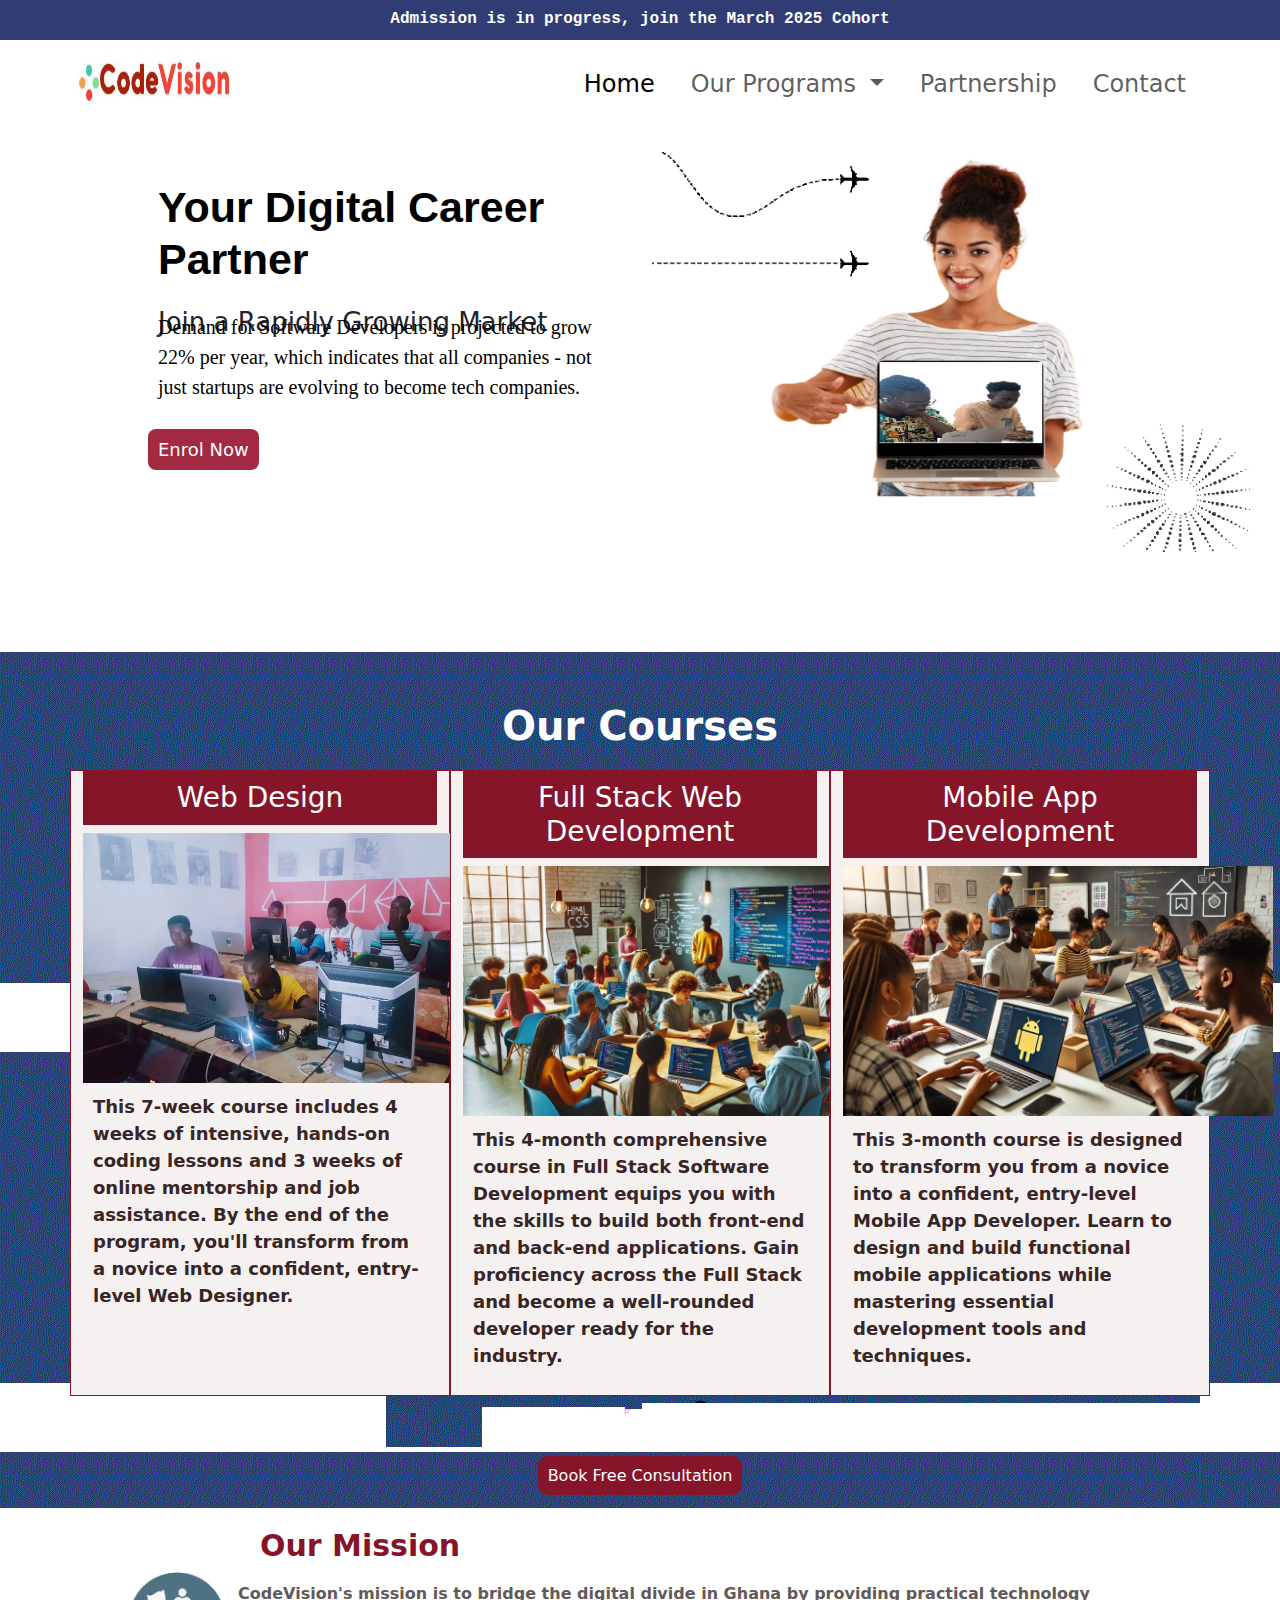
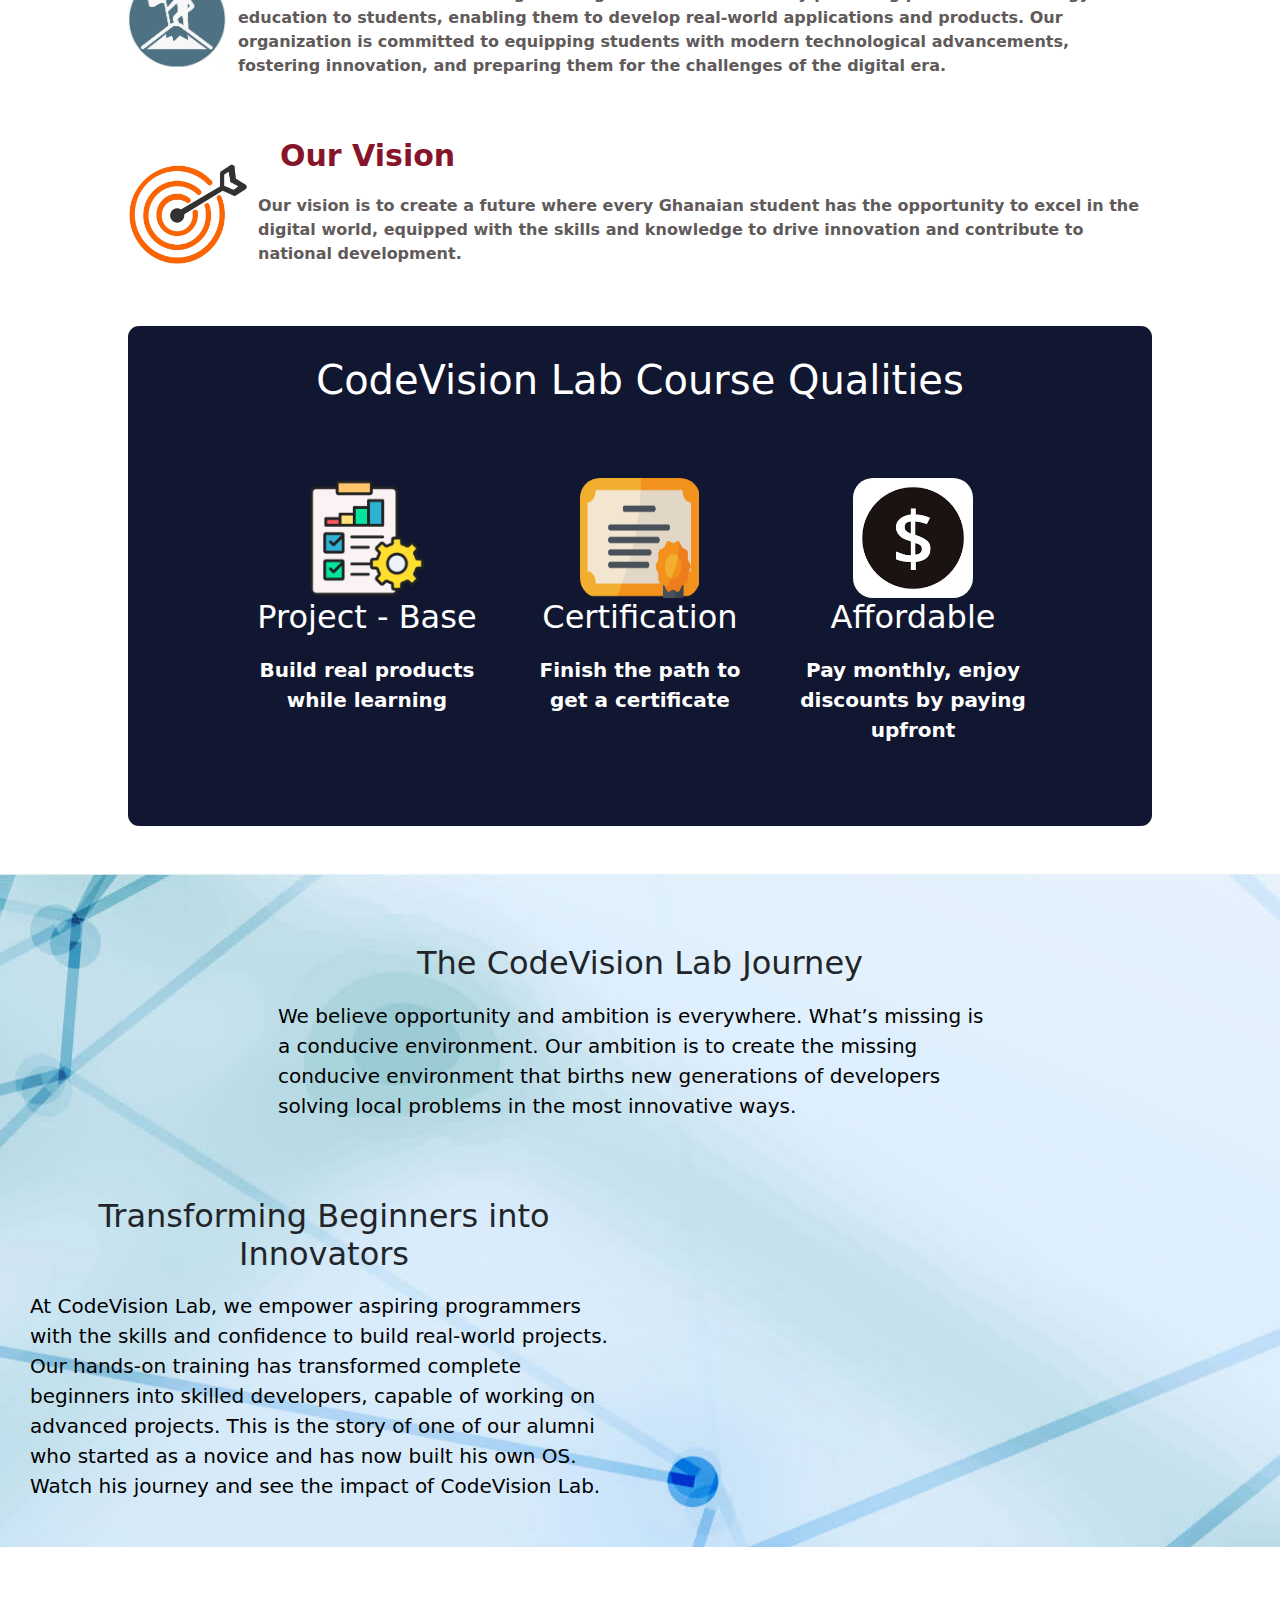
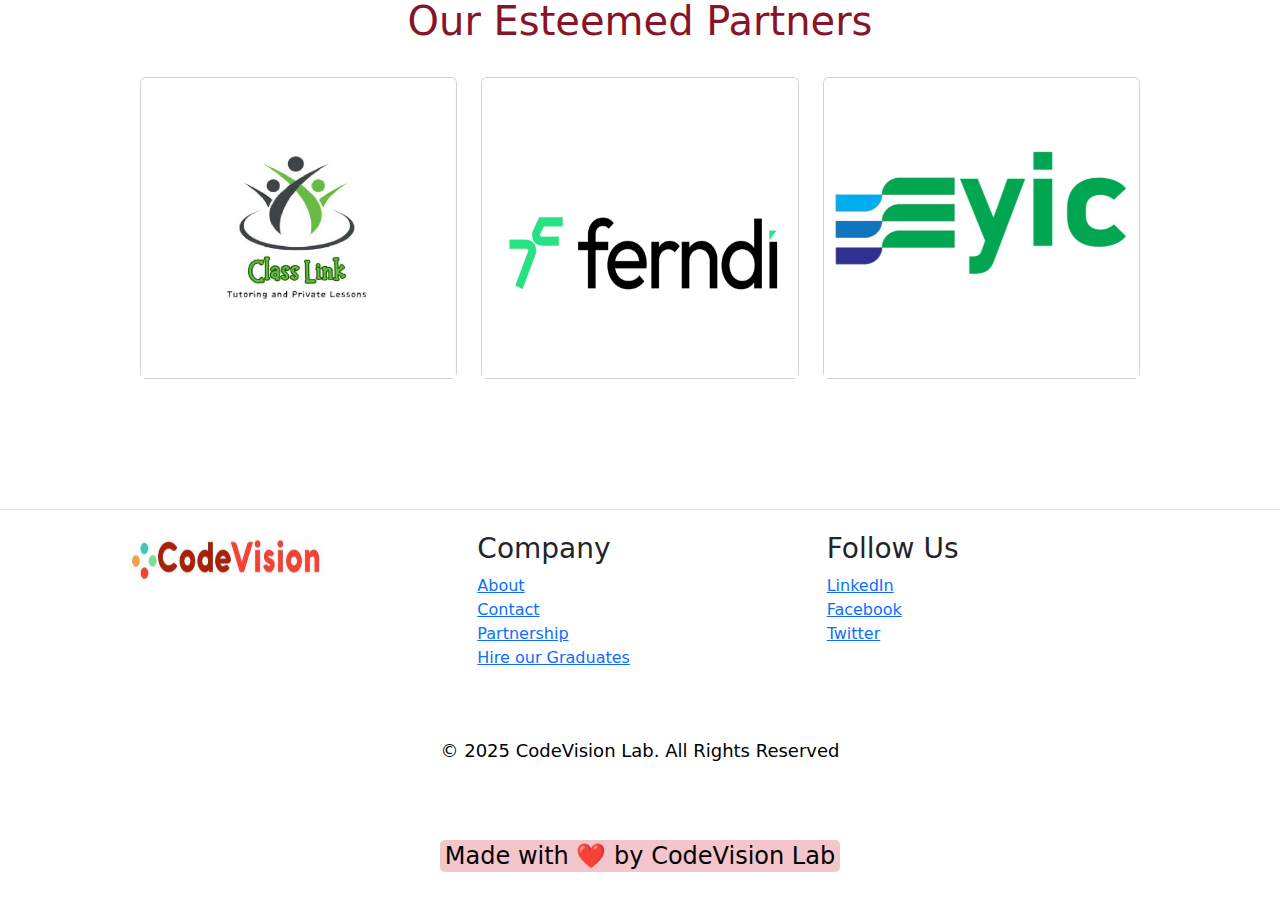
<file: index.html>
<!DOCTYPE html>
<html>
<head>
    <meta charset="utf-8">
    <meta name="viewport" content="width=device-width, initial-scale=1">
    <title>Codevision Lab</title>
    <link href="https://cdn.jsdelivr.net/npm/bootstrap@5.3.3/dist/css/bootstrap.min.css" rel="stylesheet" integrity="sha384-QWTKZyjpPEjISv5WaRU9OFeRpok6YctnYmDr5pNlyT2bRjXh0JMhjY6hW+ALEwIH" crossorigin="anonymous">
    <link rel="stylesheet" type="text/css" href="css/index.css">
</head>
<body>
  <div class="application_status">
    <h2>Admission is in progress, join the March 2025 Cohort </h2>
  </div>
    <!-- Header -->
      <nav class="navbar navbar-expand-lg bg-body-tertiary">
        <div class="container-fluid">
            <a class="navbar-brand" href="index.html">
                <img src="img/logo.jpg">
            </a>
            <button class="navbar-toggler" type="button" data-bs-toggle="collapse" data-bs-target="#navbarSupportedContent" aria-controls="navbarSupportedContent" aria-expanded="false" aria-label="Toggle navigation">
                <span class="navbar-toggler-icon"></span>
            </button>
            <div class="collapse navbar-collapse" id="navbarSupportedContent">
                <ul class="navbar-nav ms-auto mb-2 mb-lg-0">
                    <li class="nav-item">
                        <a class="nav-link active" aria-current="page" href="index.html">Home</a>
                    </li>
                    <!-- <li class="nav-item ">
                      <button class="nav-link" id="pills-our_programs-tab" onclick="scrollToPrograms()" data-bs-toggle="pill" data-bs-target="#pills-our_programs" type="button" role="tab" aria-controls="pills-our_programs" aria-selected="false">Our Programs</button>
                    </li> -->
                    <li class="nav-item dropdown" id="pills-our_programs-tab" type="button" role="tab" aria-controls="pills-our_programs" aria-selected="false" >
                      <a class="nav-link dropdown-toggle" href="#" role="button" data-bs-toggle="dropdown" aria-expanded="false">
                        Our Programs
                      </a>
                      <ul class="dropdown-menu">
                        <li><a class="dropdown-item" href="codingClub.html">Coding Club</a></li>
                        <li><hr class="dropdown-divider"></li>
                        <li><a class="dropdown-item" href="Hire_Graduate.html">Hire our Graduate</a></li>
                      </ul>
                    </li>
            
                    <li class="nav-item">
                        <a class="nav-link" href="partnership.html">Partnership</a>
                    </li>
                    <li class="nav-item">
                        <a class="nav-link" href="contact.html">Contact</a>
                    </li>
                </ul>
            </div>
        </div>
    </nav>
    <!-- End of Header -->

   

    <!-- Banner -->
    <div class="row row-cols-1 row-cols-md-2 g-4 banner">
        <div class="col header">
            <h2>Your Digital Career Partner</h2>
            <span class="banner_intro">Join a Rapidly Growing Market<span> <br>
            <p class="banner_paragraph">
              Demand for Software Developers is projected to grow 22% per year, which indicates that all 
              companies - not just startups are evolving to become tech companies.
            </p>
            <a href="admission.html" class="learners">Enrol Now</a>
            <!-- <button type="button" class="btn btn-primary btn-lg">Learn More</button> -->
        </div>
        <div class="col banner_img">
          <img src="img/banner2.png" />
        </div>
    </div>

  <!-- Our programs Section -->
  <div class="container-fluid our_programs">
    <h1>Our Courses</h1>
    <div class="container courses_wrapper">
      <div class="row g-4">
        <div class="col-4 courses_column">
          <h3>Web Design  </h3>
          <img src="img/IMG_20210727_165912.jpg" >
          <p>
            This 7-week course includes 4 weeks of intensive, hands-on coding lessons and 3 weeks 
            of online mentorship and job assistance. By the end of the program, you'll transform from
             a novice into a confident, entry-level Web Designer.
          </p>
        </div>
        
        <div class="col-4 courses_column">
          <h3>Full Stack Web Development</h3>
          <img src="img/fullstack.webp">
          <p>
            This 4-month comprehensive course in Full Stack Software Development equips you with the skills
             to build both front-end and back-end applications. Gain proficiency across the Full Stack and 
             become a well-rounded developer ready for the industry.
          </p>
        </div>
        <div class="col-4 courses_column">
          <h3>Mobile App Development  </h3>
          <img src="img/mobile_app.webp" class="adjust_image">
          <p>
            This 3-month course is designed to transform you from a novice into a confident, entry-level
             Mobile App Developer. Learn to design and build functional mobile applications while mastering
              essential development tools and techniques.
          </p>
        </div>
        <div class="book_consult">
          <h5>Not sure where to begin?</h5>
          <a href="#">Book Free Consultation</a>
        </div>
        
        
      </div>
    </div>
    </div>
  </div>
    
</div>


<!-- Mission and Vision Section -->
    <h1 class="intro_heading">Our Mission</h1>
    <div class="mission_container">
      <div class="img_icon">
        <img src="img/mission.png" class="card-img-top" alt="icon">
      </div>
      <div class="text_content">
        <p class="card-text">
          CodeVision's mission is to bridge the digital divide in Ghana by providing practical
          technology education to students, enabling them to develop real-world
          applications and products. Our organization is committed to equipping students
          with modern technological advancements, fostering innovation, and preparing
          them for the challenges of the digital era.
        </p>
      </div>
    </div>
<!-- End of mission -->


<!-- Vision Statement Section-->
    <h1 class="goal">Our Vision</h1>
    <div class="vision_container">
      <div class="vision_icon">
        <img src="img/vision.png" />
      </div>
      <div class="text_content">
        <p class="card-text">
          Our vision is to create a future where every Ghanaian student has the opportunity
           to excel in the digital world, equipped with the skills and knowledge to drive
           innovation and contribute to national development. 
        </p> 
      </div>
    </div>

  <!-- End of vision station -->
  
    
  

      <!-- Our Course Qualities -->
      <div class="course_quality">
        <h1>CodeVision Lab Course Qualities</h1>
        <div class="row row row-cols-1 row-cols-md-3 g-4">
          <div class="col">
            <img src="img/project_img.png" alt="Icon of project">
            <h2>Project - Base</h2>
            <p>Build real products while learning</p>
          </div>
          <div class="col">
            <img src="img/certificate_img.png" alt="Icon of certificaate" >
            <h2>Certification</h2>
            <p>Finish the path to get a certificate</p>
            
          </div>
          <div class="col">
            <img src="img/money_img.png">
            <h2>Affordable</h2>
            <p>Pay monthly, enjoy discounts by paying upfront</p>
          </div>
        </div>
      </div>
<!-- 
  Our alumni stories
-->

<div class="container-fluid our_alumni mt-5">
  <h2>The CodeVision Lab Journey</h2>
  <div class="header_discrip">
    <p>
      We believe opportunity and ambition is everywhere. What’s missing is a conducive environment. 
      Our ambition is to create the missing conducive environment that births new generations of developers 
      solving local problems in the most innovative ways.
    </p>
  </div>
  
  <div class="row align-items-center">
      <!-- Left Column: Text -->
      <div class="col-md-6">
          <h2>Transforming Beginners into Innovators</h2>
          <p>
              At CodeVision Lab, we empower aspiring programmers with the skills and confidence to build real-world projects. 
              Our hands-on training has transformed complete beginners into skilled developers, capable of working on advanced 
              projects. This is the story of one of our alumni who started as a novice and has now 
              built his own OS. Watch his journey and see the impact of CodeVision Lab.
          </p>
      </div>
      
      <!-- Right Column: YouTube Video -->
      <div class="col-md-6">
          <div class="ratio ratio-16x9">
              <iframe src="https://www.youtube.com/embed/26qi_9bYAho" title="YouTube video" allowfullscreen></iframe>
          </div>
      </div>
  </div>
</div>

<!-- 
  End of Our alumni stories
-->
    <!-- Our Partners section -->
        <div class="partners_card">
            <h1>Our Esteemed Partners</h1>
        </div>
            <div class="row row-cols-1 row-cols-md-3 g-4">
              <div class="col">
                <div class="card h-100">
                  <img src="img/icon.png" class="card-img-top" alt="digital Garu">
                </div>
              </div>
              <div class="col">
                <div class="card h-100">
                  <img src="img/ferndi.jpg" class="card-img-top" alt="...">
                </div>
              </div>
              <div class="col">
                <div class="card h-100">
                  <img src="img/yic.jpg" class="card-img-top" alt="...">
                </div>
              </div>
            </div>

    <!-- Footer -->
    <div class="footer">
      
      <div class="footer_wrapper">
        <div class="row row-col-1 row-cols-md-3 g-4">
          <div class="col">
            <img src="img/logo.jpg" alt="Logo image" >
          </div>

          <div class="col">
            <h3>Company</h3>
            <a href="index.html">About</a> <br> 
            <a href="contact.html">Contact</a> <br>
            <a href="partnership.html">Partnership</a> <br>
            <a href="Hire_Graduate.html">Hire our Graduates</a> 
          </div>

          <div class="col">
            <h3>Follow Us</h3>
            <div class="links">
              <a href="#">LinkedIn</a><br>
              <a href="#">Facebook</a><br>
              <a href="#">Twitter</a><br>
            </div>

          </div>
        </div>
          <h2>&copy 2025 CodeVision Lab. All Rights Reserved</h2>
          <h4>Made with ❤️ by CodeVision Lab</h4>
      </div>
    </div>

    <!-- Bootstrap Javascript file  -->
    <script src="https://cdn.jsdelivr.net/npm/bootstrap@5.3.3/dist/js/bootstrap.bundle.min.js" integrity="sha384-YvpcrYf0tY3lHB60NNkmXc5s9fDVZLESaAA55NDzOxhy9GkcIdslK1eN7N6jIeHz" crossorigin="anonymous"></script>
    <script>
      function scrollToPrograms() {
          var programsSection = document.getElementById("our_programs");
          programsSection.scrollIntoView({ behavior: 'smooth' });
      }
  </script>
  
</body>
</html>
</file>
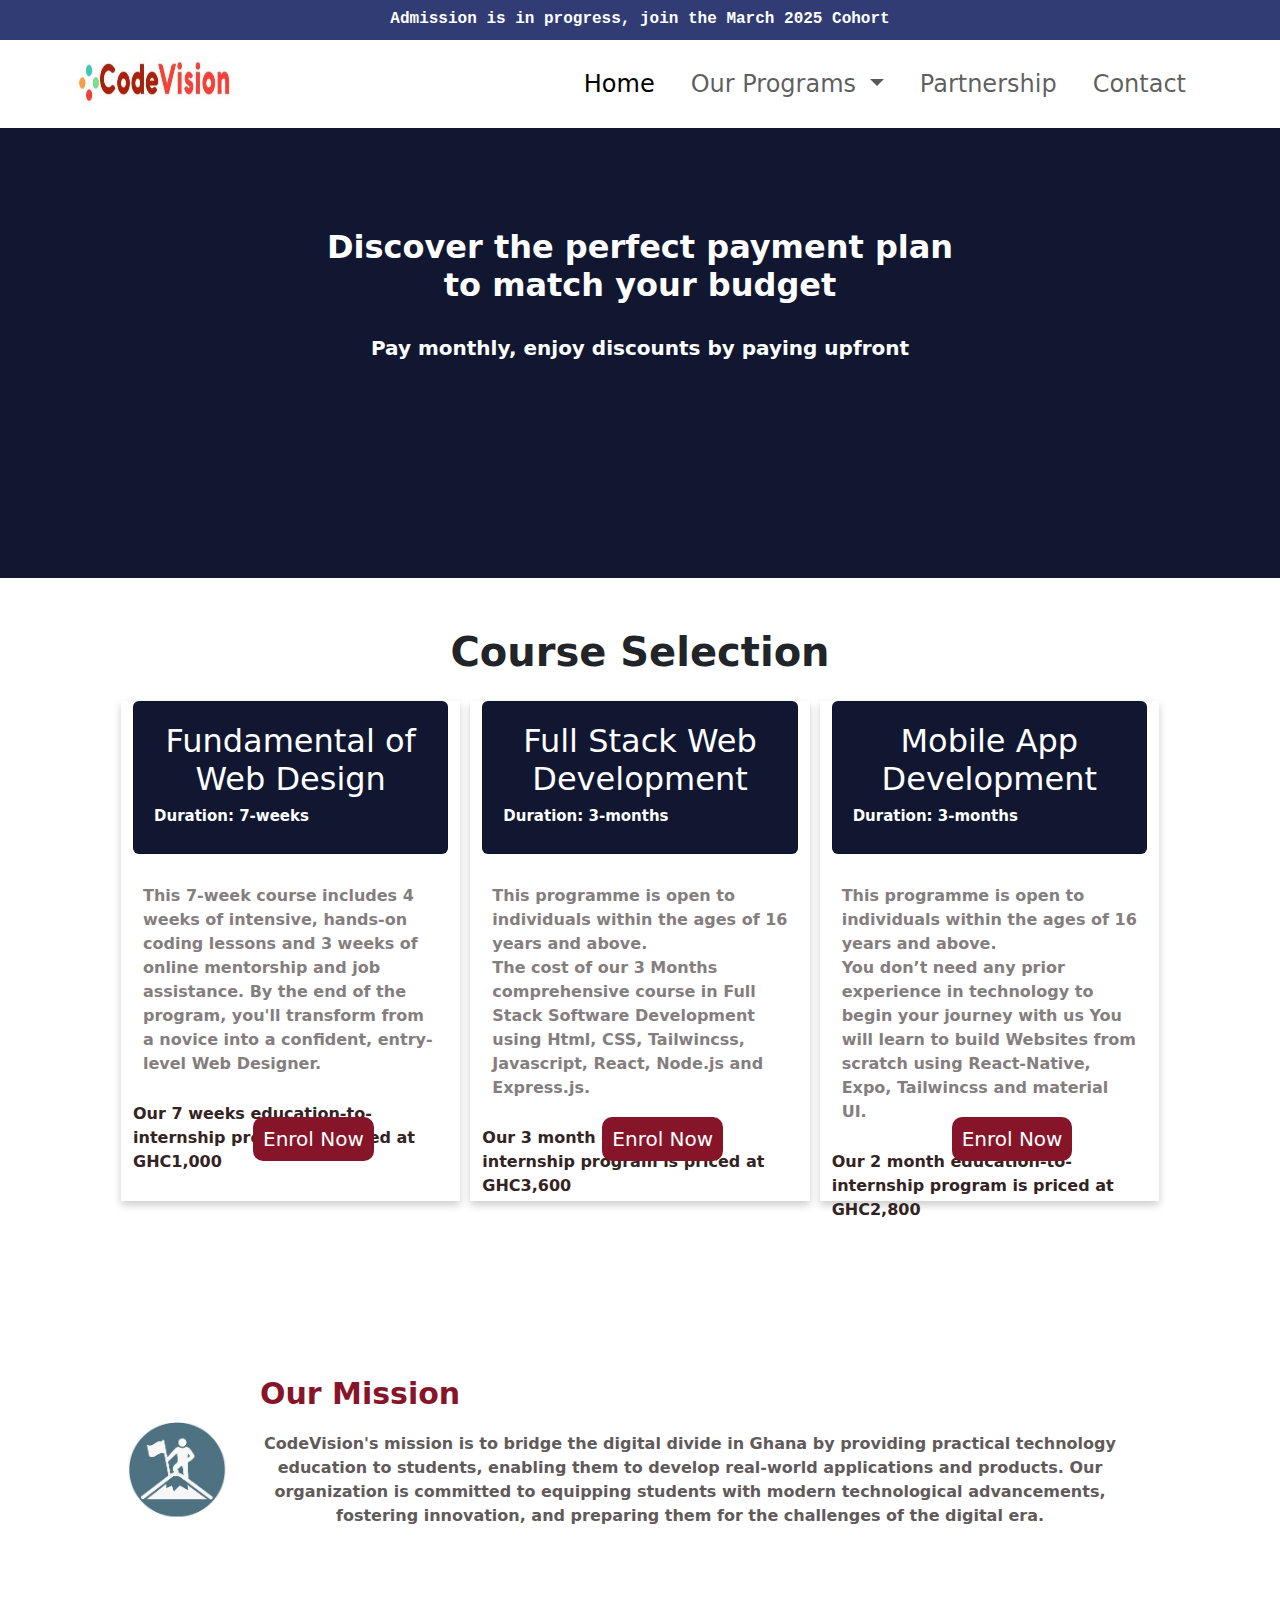
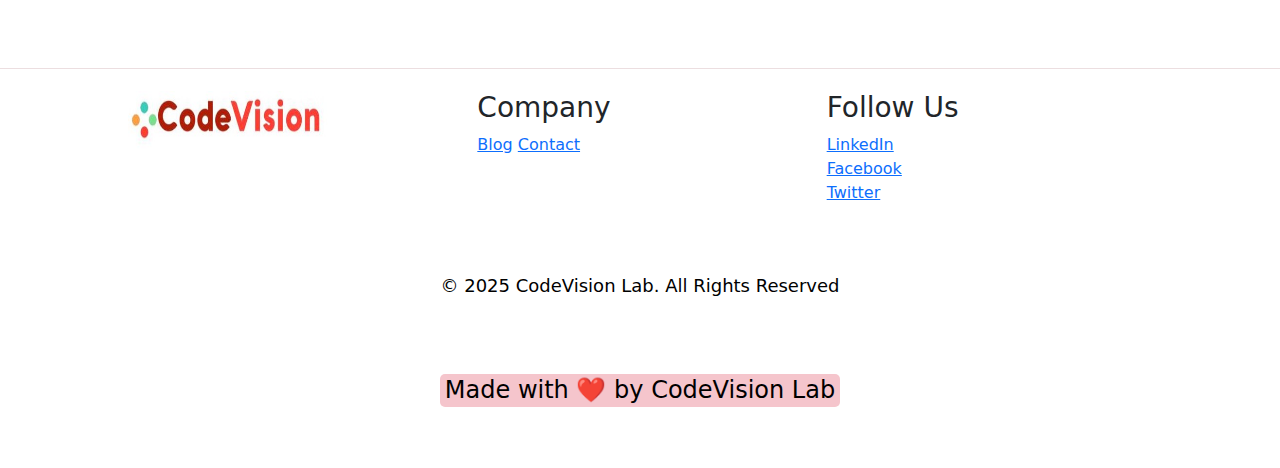
<file: admission.html>
<!DOCTYPE html>
<html>
<head>
    <meta charset="utf-8">
    <meta name="viewport" content="width=device-width, initial-scale=1">
    <title>CodeVision Lab</title>
    <link href="https://cdn.jsdelivr.net/npm/bootstrap@5.3.3/dist/css/bootstrap.min.css" rel="stylesheet" integrity="sha384-QWTKZyjpPEjISv5WaRU9OFeRpok6YctnYmDr5pNlyT2bRjXh0JMhjY6hW+ALEwIH" crossorigin="anonymous">
    <link rel="stylesheet" type="text/css" href="css/index.css">
    <link rel="stylesheet" type="text/css" href="css/admission.css"
</head>
<body>
  <div class="application_status">
    <h2>Admission is in progress, join the March 2025 Cohort </h2>
  </div>
    <!-- Header -->
    <nav class="navbar navbar-expand-lg bg-body-tertiary">
      <div class="container-fluid">
          <a class="navbar-brand" href="index.html">
              <img src="img/logo.jpg">
          </a>
          <button class="navbar-toggler" type="button" data-bs-toggle="collapse" data-bs-target="#navbarSupportedContent" aria-controls="navbarSupportedContent" aria-expanded="false" aria-label="Toggle navigation">
              <span class="navbar-toggler-icon"></span>
          </button>
          <div class="collapse navbar-collapse" id="navbarSupportedContent">
              <ul class="navbar-nav ms-auto mb-2 mb-lg-0">
                  <li class="nav-item">
                      <a class="nav-link active" aria-current="page" href="index.html">Home</a>
                  </li>
                  <!-- <li class="nav-item ">
                    <button class="nav-link" id="pills-our_programs-tab" onclick="scrollToPrograms()" data-bs-toggle="pill" data-bs-target="#pills-our_programs" type="button" role="tab" aria-controls="pills-our_programs" aria-selected="false">Our Programs</button>
                  </li> -->
                  <li class="nav-item dropdown" id="pills-our_programs-tab" type="button" role="tab" aria-controls="pills-our_programs" >
                    <a class="nav-link dropdown-toggle" href="#" role="button" data-bs-toggle="dropdown" aria-expanded="false">
                      Our Programs
                    </a>
                    <ul class="dropdown-menu">
                      <li><a class="dropdown-item" href="codingClub.html">Coding Club</a></li>
                      <li><hr class="dropdown-divider"></li>
                      <li><a class="dropdown-item" href="Hire_Graduate.html">Hire our Graduate</a></li>
                    </ul>
                  </li>
                  <li class="nav-item">
                    <a class="nav-link" href="partnership.html">Partnership</a>
                  </li>
                  <li class="nav-item">
                      <a class="nav-link" href="contact.html">Contact</a>
                  </li>
                 
              </ul>
          </div>
      </div>
  </nav>
    <!-- End of Header -->

<!-- Banner -->
 <div class="banner">
    <h2>Discover the perfect payment plan <br> <span> to match your budget </span> </h2>
    <p>Pay monthly, enjoy discounts by paying upfront</p>
 </div>

 <div class="course_selection">
    <h1>Course Selection</h1>
    <div class="row">
      <div class="col">
        <div class="card">
          <h2>Fundamental of Web Design</h2>
          <h4>Duration: 7-weeks</h4>
        </div>
        <div class="card-body">
          <p>
            This 7-week course includes 4 weeks of intensive, hands-on coding lessons and 3 weeks 
            of online mentorship and job assistance. By the end of the program, you'll transform from
             a novice into a confident, entry-level Web Designer.
          </p>
          <span>Our 7 weeks education-to-internship program is priced at GHC1,000</span>
         
          
        </div>
        <a href="https://tally.so/r/3yo2px">Enrol Now</a>
      </div>

      <div class="col">
        <div class="card">
          <h2>Full Stack Web Development</h2>
          <h4>Duration: 3-months</h4>
        </div>
        <div class="card-body">
          <p>This programme is open to individuals within the ages of 16 years and above. <br>
            The cost of our 3 Months comprehensive course in Full Stack Software Development using
            Html, CSS, Tailwincss, Javascript, React, Node.js and Express.js.  
            <br> 
          </p>
          <span>Our 3 month education-to-internship program is priced at GHC3,600</span>
        </div>
        
        <a href="https://tally.so/r/3yo2px">Enrol Now</a>
      </div>

      <div class="col">
        <div class="card">
          <h2>Mobile App Development</h2>
          <h4>Duration: 3-months</h4>
        </div>
        <div class="card-body">
          <p>This programme is open to individuals within the ages of 16 years and above. <br>
            You don’t need any prior experience in technology to begin your journey with us
            You will learn to build Websites from scratch using React-Native, Expo, Tailwincss and material UI.
          </p>
          <span>Our 2 month education-to-internship program is priced at GHC2,800</span>
        </div>
          <a href="https://tally.so/r/3yo2px">Enrol Now</a>
      </div>
    </div>
 </div>

    

  


<!-- Mission and Vision Section -->
    <h1 class="intro_heading">Our Mission</h1>
    <div class="mission_container">
      <div class="img_icon">
        <img src="img/mission.png" class="card-img-top" alt="icon">
      </div>
      <div class="text_content">
        <p class="card-text">
          CodeVision's mission is to bridge the digital divide in Ghana by providing practical
          technology education to students, enabling them to develop real-world
          applications and products. Our organization is committed to equipping students
          with modern technological advancements, fostering innovation, and preparing
          them for the challenges of the digital era.
        </p>
      </div>
    </div>
<!-- End of mission -->





   <!-- Footer -->
   <div class="footer">
    <div class="footer_wrapper">
      <div class="row row-col-1 row-cols-md-3 g-4">
        <div class="col">
          <img src="img/logo.jpg" alt="Logo image" >
        </div>
        <div class="col">
          <h3>Company</h3>
          <a href="index.html">Blog</a>
          <a href="contact.html">Contact</a>
        </div>
        <div class="col">
          <h3>Follow Us</h3>
          <div class="links">
            <a href="#">LinkedIn</a><br>
            <a href="#">Facebook</a><br>
            <a href="#">Twitter</a><br>
          </div>
        </div>
      </div>
        <h2>&copy 2025 CodeVision Lab. All Rights Reserved</h2>
        <h4>Made with ❤️ by CodeVision Lab</h4>
    </div>
  </div>

    <!-- Bootstrap Javascript file  -->
    <script src="https://cdn.jsdelivr.net/npm/bootstrap@5.3.3/dist/js/bootstrap.bundle.min.js" integrity="sha384-YvpcrYf0tY3lHB60NNkmXc5s9fDVZLESaAA55NDzOxhy9GkcIdslK1eN7N6jIeHz" crossorigin="anonymous"></script>
   
  
</body>
</html>
</file>
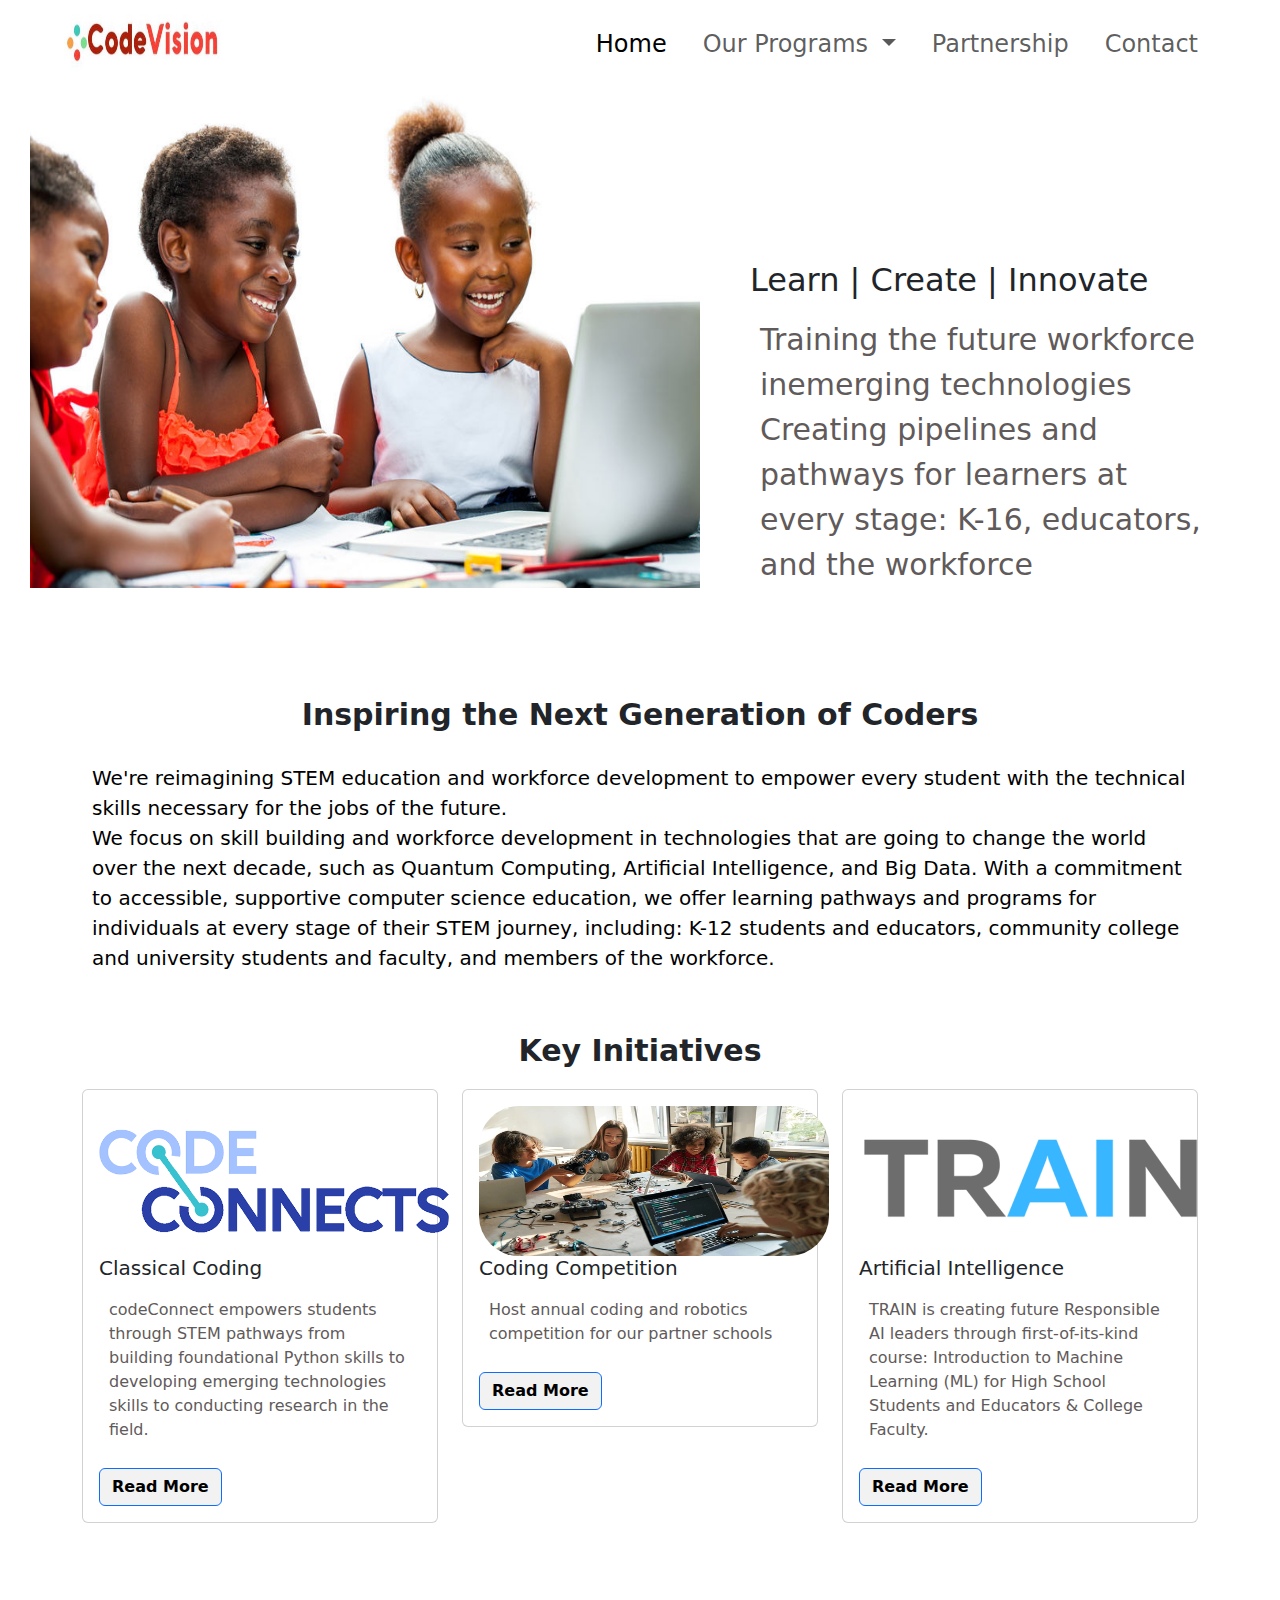
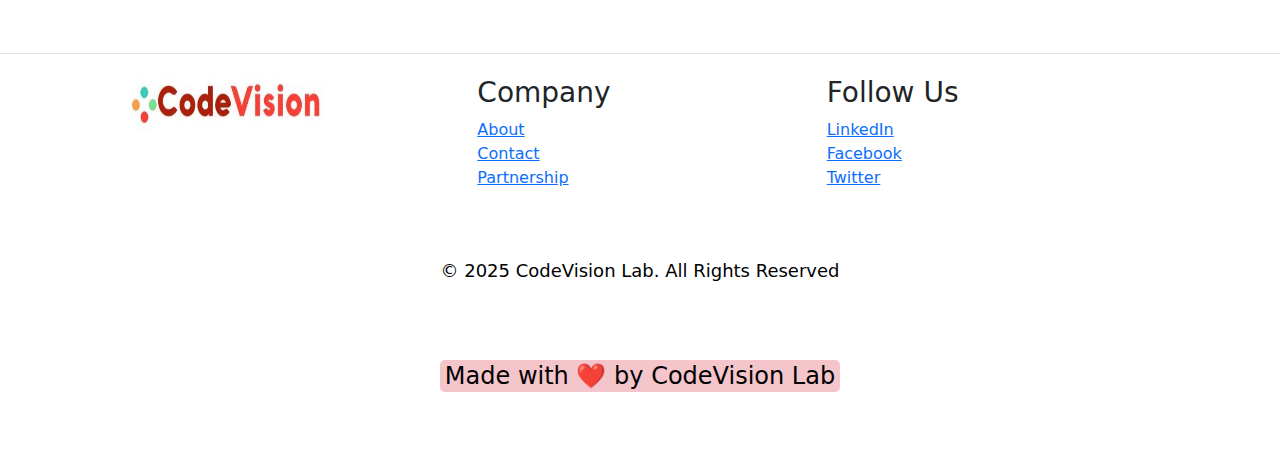
<file: codingClub.html>
<!DOCTYPE html>
<html>
<head>
    <meta charset="utf-8">
    <meta name="viewport" content="width=device-width, initial-scale=1">
    <title>CodeVision Lab</title>
    <link href="https://cdn.jsdelivr.net/npm/bootstrap@5.3.3/dist/css/bootstrap.min.css" rel="stylesheet" integrity="sha384-QWTKZyjpPEjISv5WaRU9OFeRpok6YctnYmDr5pNlyT2bRjXh0JMhjY6hW+ALEwIH" crossorigin="anonymous">
    <link rel="stylesheet" type="text/css" href="css/coding_club.css">
    <link rel="stylesheet" type="text/css" href="css/index.css">
</head>
<body>
    <!-- Header -->
    <nav class="navbar navbar-expand-lg bg-body-tertiary">
      <div class="container-fluid">
          <a class="navbar-brand" href="index.html">
              <img src="img/logo.jpg">
          </a>
          <button class="navbar-toggler" type="button" data-bs-toggle="collapse" data-bs-target="#navbarSupportedContent" aria-controls="navbarSupportedContent" aria-expanded="false" aria-label="Toggle navigation">
              <span class="navbar-toggler-icon"></span>
          </button>
          <div class="collapse navbar-collapse" id="navbarSupportedContent">
              <ul class="navbar-nav ms-auto mb-2 mb-lg-0">
                  <li class="nav-item">
                      <a class="nav-link active" aria-current="page" href="index.html">Home</a>
                  </li>
                  <!-- <li class="nav-item ">
                    <button class="nav-link" id="pills-our_programs-tab" onclick="scrollToPrograms()" data-bs-toggle="pill" data-bs-target="#pills-our_programs" type="button" role="tab" aria-controls="pills-our_programs" aria-selected="false">Our Programs</button>
                  </li> -->
                  <li class="nav-item dropdown" id="pills-our_programs-tab" type="button" role="tab" aria-controls="pills-our_programs" aria-selected="false" >
                    <a class="nav-link dropdown-toggle" href="#" role="button" data-bs-toggle="dropdown" aria-expanded="false">
                      Our Programs
                    </a>
                    <ul class="dropdown-menu">
                      <li><hr class="dropdown-divider"></li>
                      <li><a class="dropdown-item" href="codingClub.html">Coding Club</a></li>
                      <li><hr class="dropdown-divider"></li>
                      <li><a class="dropdown-item" href="Hire_Graduate.html">Hire our Graduate</a></li>
                    </ul>
                  </li>
                  <li class="nav-item">
                    <a class="nav-link" href="partnership.html">Partnership</a>
                </li>
          
                  <li class="nav-item">
                      <a class="nav-link" href="contact.html">Contact</a>
                  </li>
              </ul>
          </div>
      </div>
  </nav>
    <!-- End of Header -->

    <!-- Contect Us -->
    <div class="container-fluid">
       <div class="club_wrapper">
        <div class="img_col">
          <img src="img/Kids-Coding-1.jpg">
        </div>  

        <div class="discript_text">
          <h2>Learn | Create | Innovate</h2>
          <p class="card-text">
            Training the future workforce inemerging technologies
            <br>
            Creating pipelines and pathways for learners at every stage: K-16, educators, and the workforce
          </p>
        </div>
        
      </div>
      <div class="container code_wrapper">
        <h1>Inspiring the Next Generation of Coders </h1>
        <p>
          We're reimagining STEM education and workforce development to empower every student with the technical 
          skills necessary for the jobs of the future.
       <br>
        We focus on skill building and workforce development in technologies that are going to change the world over the 
          next decade, such as Quantum Computing, Artificial Intelligence, and Big Data. With a commitment to accessible,
           supportive computer science education, we offer learning pathways and programs for individuals at every stage 
           of their STEM journey, including: K-12 students and educators, community college and university
            students and faculty, and members of the workforce.</p>
            <h1>Key Initiatives</h1>
        <div class="row">
          <div class="col-sm-4 mb-3 mb-sm-0">
            <div class="card">
              <div class="card-body">
                <img src="img/code_connect.png">
                <h5 class="card-title">Classical Coding</h5>
                <p class="card-text">codeConnect empowers students through STEM pathways from building foundational Python
                   skills to developing emerging technologies skills to conducting research in the field.
                  </p>
                <a href="#" class="btn btn-primary">Read More</a>
              </div>
            </div>
          </div>
          <div class="col-sm-4 mb-3 mb-sm-0">
            <div class="card">
              <div class="card-body">
                <img src="img/coding.webp">
                <h5 class="card-title">Coding Competition</h5>
                <p class="card-text">Host annual coding and robotics competition for our partner schools</p>
                <a href="#" class="btn btn-primary">Read More</a>
              </div>
            </div>
          </div>

          <div class="col-sm-4">
            <div class="card">
              <div class="card-body">
                <img src="img/train.png">
                <h5 class="card-title">Artificial Intelligence</h5>
                <p class="card-text">
                  TRAIN is creating future Responsible AI leaders through first-of-its-kind course: Introduction 
                  to Machine Learning (ML) for High School Students and Educators & College Faculty.
                </p>
                <a href="#" class="btn btn-primary">Read More</a>
              </div>
            </div>
          </div>
        </div>
         
      </div>
      
    </div>
    <!-- End of Contact -->
    






     <!-- Footer -->
   <div class="footer">
    <div class="footer_wrapper">
      <div class="row row-col-1 row-cols-md-3 g-4">
        <div class="col">
          <img src="img/logo.jpg" alt="Logo image" >
        </div>
        <div class="col">
          <h3>Company</h3>
          <a href="index.html">About</a> <br> 
          <a href="contact.html">Contact</a> <br>
          <a href="partnership.html">Partnership</a> <br>
        
        </div>
        <div class="col">
          <h3>Follow Us</h3>
          <div class="links">
            <a href="#">LinkedIn</a><br>
            <a href="#">Facebook</a><br>
            <a href="#">Twitter</a><br>
          </div>
        </div>
      </div>
        <h2>&copy 2025 CodeVision Lab. All Rights Reserved</h2>
        <h4>Made with ❤️ by CodeVision Lab</h4>
    </div>
  </div>




    <!-- Bootstrap Javascript file  -->
    <script src="https://cdn.jsdelivr.net/npm/bootstrap@5.3.3/dist/js/bootstrap.bundle.min.js" integrity="sha384-YvpcrYf0tY3lHB60NNkmXc5s9fDVZLESaAA55NDzOxhy9GkcIdslK1eN7N6jIeHz" crossorigin="anonymous"></script>
    <script>
      function scrollToPrograms() {
          var programsSection = document.getElementById("our_programs");
          programsSection.scrollIntoView({ behavior: 'smooth' });
      }
  </script>
  
</body>
</html>
</file>
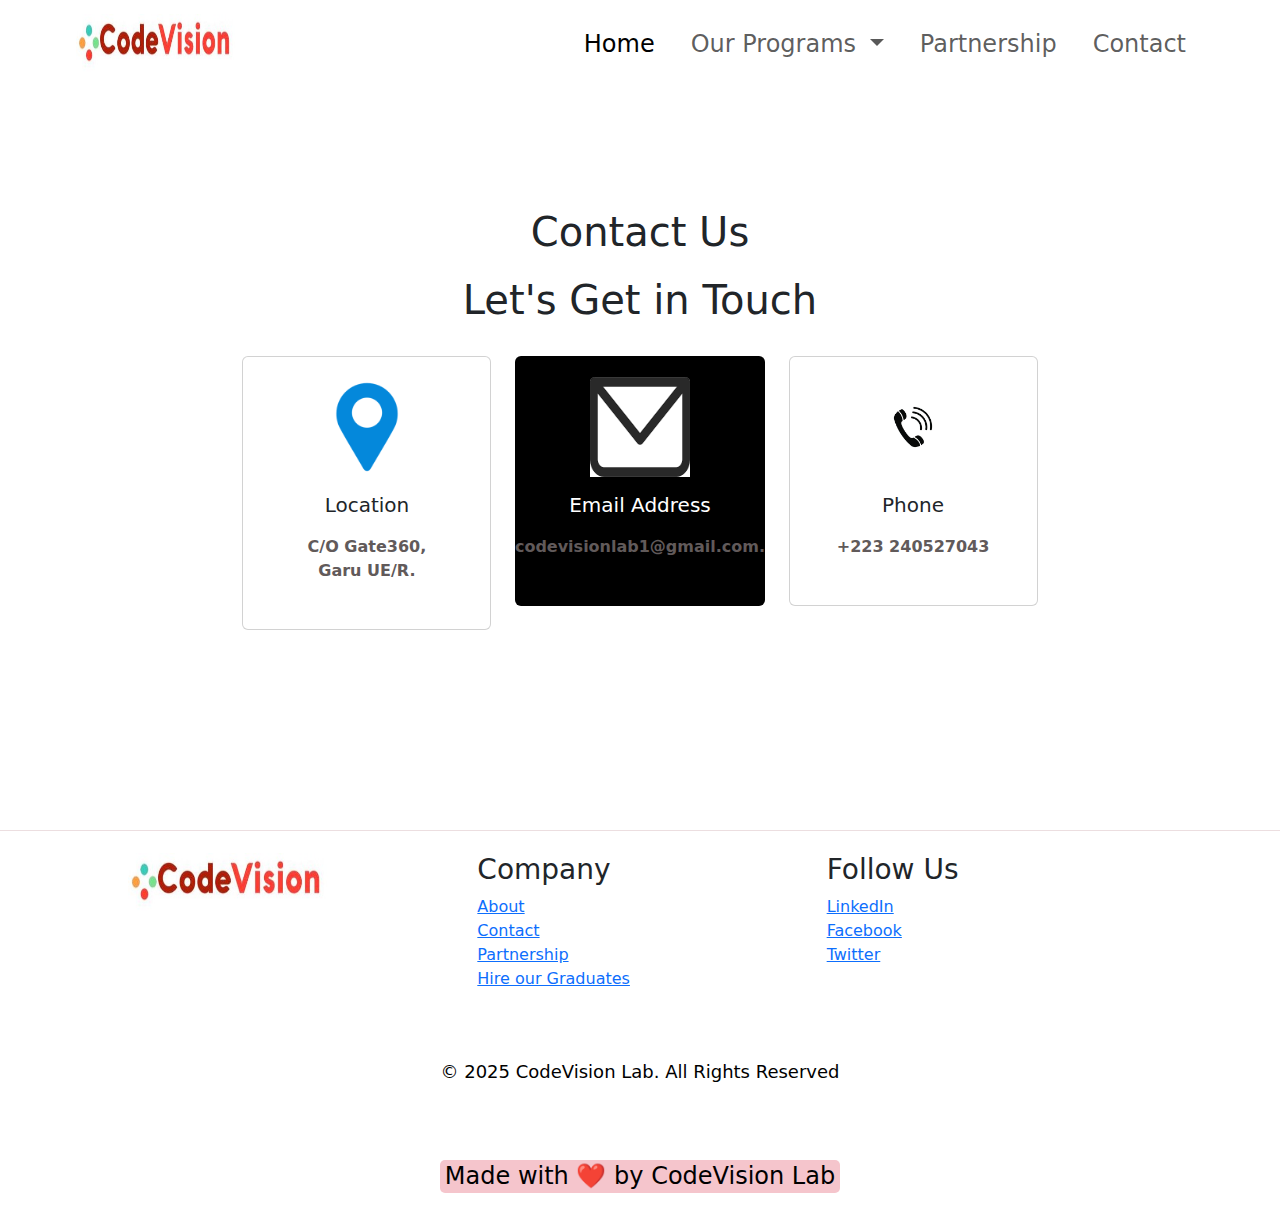
<file: contact.html>
<!DOCTYPE html>
<html>
<head>
    <meta charset="utf-8">
    <meta name="viewport" content="width=device-width, initial-scale=1">
    <title>CodeVision Lab</title>
    <link href="https://cdn.jsdelivr.net/npm/bootstrap@5.3.3/dist/css/bootstrap.min.css" rel="stylesheet" integrity="sha384-QWTKZyjpPEjISv5WaRU9OFeRpok6YctnYmDr5pNlyT2bRjXh0JMhjY6hW+ALEwIH" crossorigin="anonymous">
    <link rel="stylesheet" type="text/css" href="css/contact.css">
    <link rel="stylesheet" type="text/css" href="css/index.css">
</head>

<body>
    <!-- Header -->
    <nav class="navbar navbar-expand-lg bg-body-tertiary">
      <div class="container-fluid">
          <a class="navbar-brand" href="index.html">
              <img src="img/logo.jpg">
          </a>
          <button class="navbar-toggler" type="button" data-bs-toggle="collapse" data-bs-target="#navbarSupportedContent" aria-controls="navbarSupportedContent" aria-expanded="false" aria-label="Toggle navigation">
              <span class="navbar-toggler-icon"></span>
          </button>
          <div class="collapse navbar-collapse" id="navbarSupportedContent">
              <ul class="navbar-nav ms-auto mb-2 mb-lg-0">
                  <li class="nav-item">
                      <a class="nav-link active" aria-current="page" href="index.html">Home</a>
                  </li>
                  <!-- <li class="nav-item ">
                    <button class="nav-link" id="pills-our_programs-tab" onclick="scrollToPrograms()" data-bs-toggle="pill" data-bs-target="#pills-our_programs" type="button" role="tab" aria-controls="pills-our_programs" aria-selected="false">Our Programs</button>
                  </li> -->
                  <li class="nav-item dropdown" id="pills-our_programs-tab" type="button" role="tab" aria-controls="pills-our_programs" aria-selected="false" >
                    <a class="nav-link dropdown-toggle" href="#" role="button" data-bs-toggle="dropdown" aria-expanded="false">
                      Our Programs
                    </a>
                    <ul class="dropdown-menu">
                      <li><hr class="dropdown-divider"></li>
                      <li><a class="dropdown-item" href="codingClub.html">Coding Club</a></li>
                      <li><hr class="dropdown-divider"></li>
                      <li><a class="dropdown-item" href="Hire_Graduate.html">Hire our Graduate</a></li>
                    </ul>
                  </li>
                  <li class="nav-item">
                    <a class="nav-link" href="partnership.html">Partnership</a>
                </li>
          
                  <li class="nav-item">
                      <a class="nav-link" href="contact.html">Contact</a>
                  </li>
              </ul>
          </div>
      </div>
  </nav>
    <!-- End of Header -->

    <!-- Contect Us -->
    <div class="contact_container">
      
        <h3>Contact Us</h3>
        <h1>Let's Get in Touch</h1>
        <div class="row row-cols-1 row-cols-md-3 g-4">
            <div class="col">
              <div class="card">
                <img src="img/location.png" class="card-img-top" alt="Location">
                <div class="card-body">
                  <h5 class="card-title">Location</h5>
                  <p class="card-text">C/O Gate360, Garu UE/R.</p>
                </div>
              </div>
            </div>
            <div class="col">
              <div class="card email_container">
                <img src="img/email.png" class="card-img-top" alt="email address">
                <div class="card-body">
                  <h5 class="card-title">Email Address</h5>
                  <p class="card-text">codevisionlab1@gmail.com.</p>
                </div>
              </div>
            </div>
            <div class="col">
              <div class="card">
                <img src="img/call.jpg" class="card-img-top" alt="call">
                <div class="card-body">
                  <h5 class="card-title">Phone</h5>
                  <p class="card-text">+223 240527043</p>
                </div>
              </div>
            </div>
           
          </div>
    </div>
    <!-- End of Contact -->
    
     <!-- Footer -->
   <div class="footer">
    <div class="footer_wrapper">
      <div class="row row-col-1 row-cols-md-3 g-4">
        <div class="col">
          <img src="img/logo.jpg" alt="Logo image" >
        </div>
        <div class="col">
          <h3>Company</h3>
            <a href="index.html">About</a> <br> 
            <a href="contact.html">Contact</a> <br>
            <a href="partnership.html">Partnership</a> <br>
            <a href="Hire_Graduate.html">Hire our Graduates</a> 
        </div>
        <div class="col">
          <h3>Follow Us</h3>
          <div class="links">
            <a href="#">LinkedIn</a><br>
            <a href="#">Facebook</a><br>
            <a href="#">Twitter</a><br>
          </div>
        </div>
      </div>
        <h2>&copy 2025 CodeVision Lab. All Rights Reserved</h2>
        <h4>Made with ❤️ by CodeVision Lab</h4>
    </div>
  </div>
  
    <!-- Bootstrap Javascript file  -->
    <script src="https://cdn.jsdelivr.net/npm/bootstrap@5.3.3/dist/js/bootstrap.bundle.min.js" integrity="sha384-YvpcrYf0tY3lHB60NNkmXc5s9fDVZLESaAA55NDzOxhy9GkcIdslK1eN7N6jIeHz" crossorigin="anonymous"></script>
    <script>
      function scrollToPrograms() {
          var programsSection = document.getElementById("our_programs");
          programsSection.scrollIntoView({ behavior: 'smooth' });
      }
  </script>
  
</body>
</html>
</file>
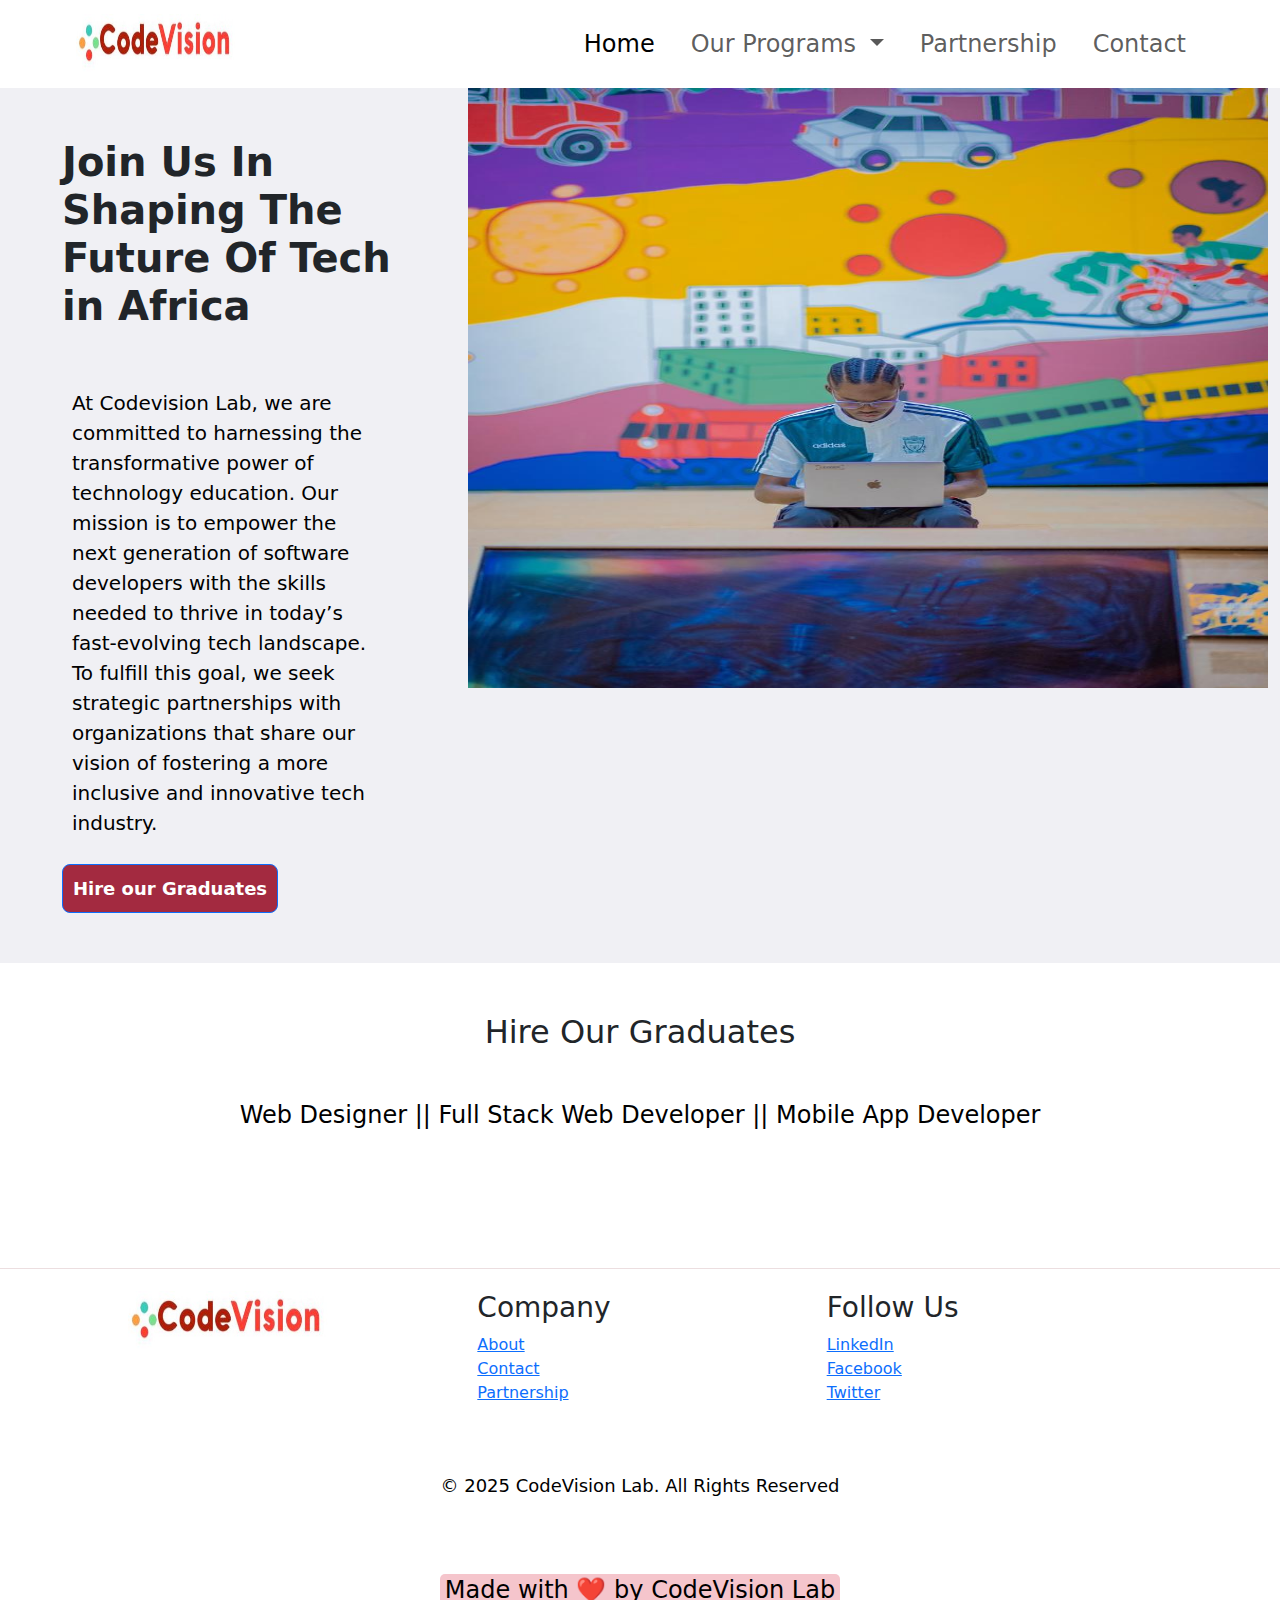
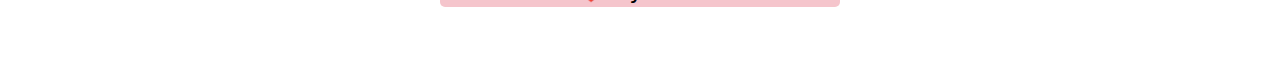
<file: Hire_Graduate.html>
<!DOCTYPE html>
<html>
<head>
    <meta charset="utf-8">
    <meta name="viewport" content="width=device-width, initial-scale=1">
    <title>CodeVision Lab</title>
    <link href="https://cdn.jsdelivr.net/npm/bootstrap@5.3.3/dist/css/bootstrap.min.css" rel="stylesheet" integrity="sha384-QWTKZyjpPEjISv5WaRU9OFeRpok6YctnYmDr5pNlyT2bRjXh0JMhjY6hW+ALEwIH" crossorigin="anonymous">
    <link rel="stylesheet" type="text/css" href="css/hire_gra.css">
    <link rel="stylesheet" type="text/css" href="css/index.css">
</head>
<body>
    <!-- Header -->
    <nav class="navbar navbar-expand-lg bg-body-tertiary">
      <div class="container-fluid">
          <a class="navbar-brand" href="index.html">
              <img src="img/logo.jpg">
          </a>
          <button class="navbar-toggler" type="button" data-bs-toggle="collapse" data-bs-target="#navbarSupportedContent" aria-controls="navbarSupportedContent" aria-expanded="false" aria-label="Toggle navigation">
              <span class="navbar-toggler-icon"></span>
          </button>
          <div class="collapse navbar-collapse" id="navbarSupportedContent">
              <ul class="navbar-nav ms-auto mb-2 mb-lg-0">
                  <li class="nav-item">
                      <a class="nav-link active" aria-current="page" href="index.html">Home</a>
                  </li>
                  <!-- <li class="nav-item ">
                    <button class="nav-link" id="pills-our_programs-tab" onclick="scrollToPrograms()" data-bs-toggle="pill" data-bs-target="#pills-our_programs" type="button" role="tab" aria-controls="pills-our_programs" aria-selected="false">Our Programs</button>
                  </li> -->
                  <li class="nav-item dropdown" id="pills-our_programs-tab" type="button" role="tab" aria-controls="pills-our_programs" aria-selected="false" >
                    <a class="nav-link dropdown-toggle" href="#" role="button" data-bs-toggle="dropdown" aria-expanded="false">
                      Our Programs
                    </a>
                    <ul class="dropdown-menu">
                      <li><hr class="dropdown-divider"></li>
                      <li><a class="dropdown-item" href="codingClub.html">Coding Club</a></li>
                      <li><hr class="dropdown-divider"></li>
                      <li><a class="dropdown-item" href="Hire_Graduate.html">Hire our Graduate</a></li>
                    </ul>
                  </li>
                  <li class="nav-item">
                    <a class="nav-link" href="partnership.html">Partnership</a>
                </li>
          
                  <li class="nav-item">
                      <a class="nav-link" href="contact.html">Contact</a>
                  </li>
              </ul>
          </div>
      </div>
  </nav>
    <!-- End of Header -->

    <!-- Hire our Graduate section -->
    <div class="container-fluid contact_container">
        
      <div class="row">
        <div class="col">
          <div class="text_grid">
            <h2>Join Us In Shaping The Future Of Tech in Africa</h2>
          <p>At Codevision Lab, we are committed to harnessing the transformative power of technology
            education. Our mission is to empower the next generation of software developers with the skills 
            needed to thrive in today’s fast-evolving tech landscape. To fulfill this goal,
             we seek strategic partnerships with organizations that share our vision of 
             fostering a more inclusive and innovative tech industry.
            </p>
            <a href="https://tally.so/r/wgJ2zN" class="btn btn-primary">Hire our Graduates</a>
          </div>
        </div>
        <div class=" col">
          <img src="img/hire_gra.jpg">
        </div>
      
      </div>
    </div>

    <div class="container hire_grad">
        <h2>Hire Our Graduates</h2>
        <h4>Web Designer || Full Stack Web Developer || Mobile App Developer</h4>
        <div class="row">
          <div class="col-sm-6 mb-4 mb-sm-0">
          </div>

          <div class="col-sm-6 mb-4 mb-sm-0">

          </div>

        </div>
    </div>

    
    <!-- End of Contact -->
    

     <!-- Footer -->
   <div class="footer">
    <div class="footer_wrapper">
      <div class="row row-col-1 row-cols-md-3 g-4">
        <div class="col">
          <img src="img/logo.jpg" alt="Logo image" >
        </div>
        <div class="col">
          <h3>Company</h3>
          <a href="index.html">About</a> <br> 
          <a href="contact.html">Contact</a> <br>
          <a href="partnership.html">Partnership</a> <br>
         
        </div>
        <div class="col">
          <h3>Follow Us</h3>
          <div class="links">
            <a href="#">LinkedIn</a><br>
            <a href="#">Facebook</a><br>
            <a href="#">Twitter</a><br>
          </div>
        </div>
      </div>
        <h2>&copy 2025 CodeVision Lab. All Rights Reserved</h2>
        <h4>Made with ❤️ by CodeVision Lab</h4>
    </div>
  </div>




    <!-- Bootstrap Javascript file  -->
    <script src="https://cdn.jsdelivr.net/npm/bootstrap@5.3.3/dist/js/bootstrap.bundle.min.js" integrity="sha384-YvpcrYf0tY3lHB60NNkmXc5s9fDVZLESaAA55NDzOxhy9GkcIdslK1eN7N6jIeHz" crossorigin="anonymous"></script>
    <script>
      function scrollToPrograms() {
          var programsSection = document.getElementById("our_programs");
          programsSection.scrollIntoView({ behavior: 'smooth' });
      }
  </script>
  
</body>
</html>
</file>
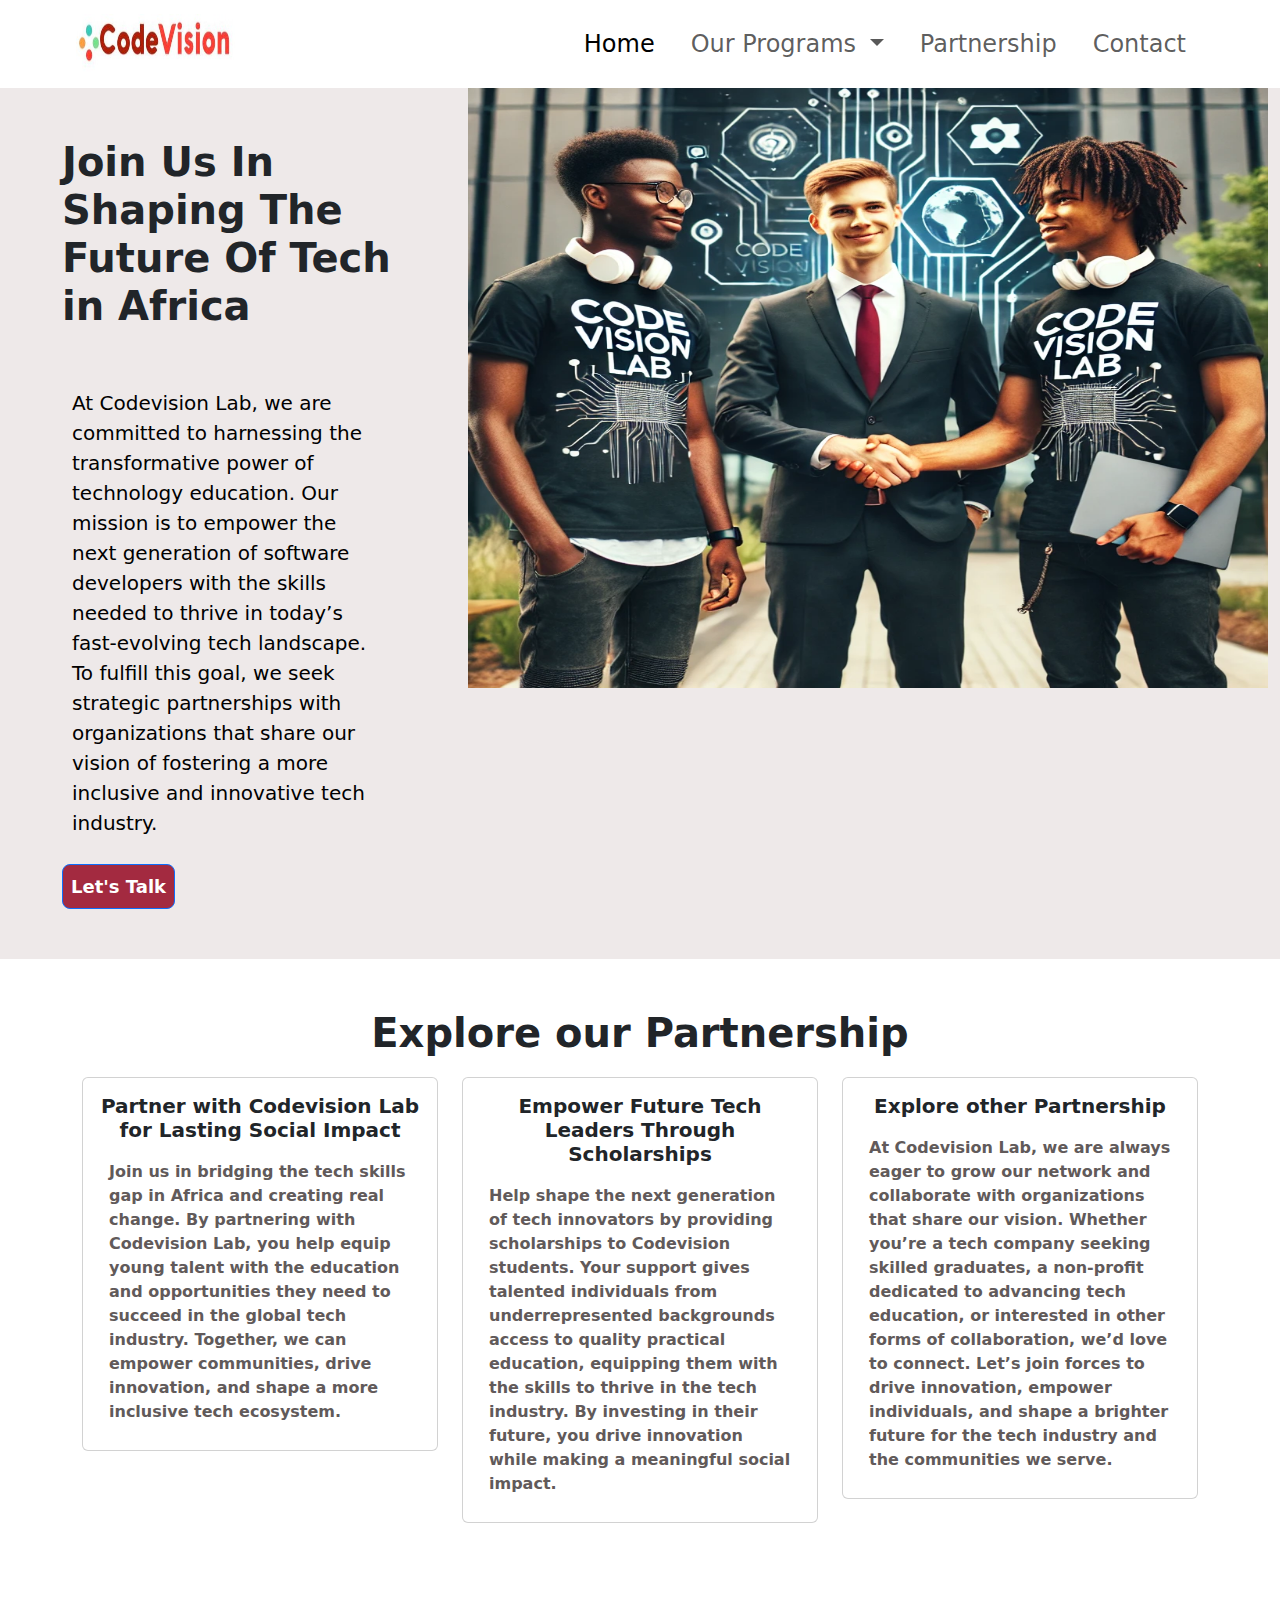
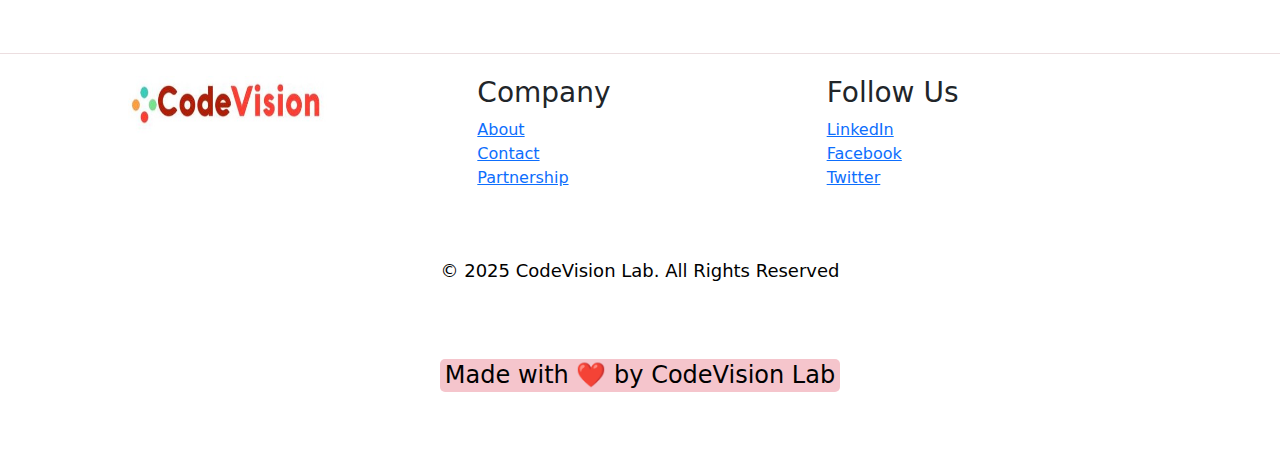
<file: partnership.html>
<!DOCTYPE html>
<html>
<head>
    <meta charset="utf-8">
    <meta name="viewport" content="width=device-width, initial-scale=1">
    <title>CodeVision Lab</title>
    <link href="https://cdn.jsdelivr.net/npm/bootstrap@5.3.3/dist/css/bootstrap.min.css" rel="stylesheet" integrity="sha384-QWTKZyjpPEjISv5WaRU9OFeRpok6YctnYmDr5pNlyT2bRjXh0JMhjY6hW+ALEwIH" crossorigin="anonymous">
    <link rel="stylesheet" type="text/css" href="css/index.css">
    <link rel="stylesheet" type="text/css" href="css/partnership.css">
</head>
<body>
    <!-- Header -->
    <nav class="navbar navbar-expand-lg bg-body-tertiary">
      <div class="container-fluid">
          <a class="navbar-brand" href="index.html">
              <img src="img/logo.jpg">
          </a>
          <button class="navbar-toggler" type="button" data-bs-toggle="collapse" data-bs-target="#navbarSupportedContent" aria-controls="navbarSupportedContent" aria-expanded="false" aria-label="Toggle navigation">
              <span class="navbar-toggler-icon"></span>
          </button>
          <div class="collapse navbar-collapse" id="navbarSupportedContent">
              <ul class="navbar-nav ms-auto mb-2 mb-lg-0">
                  <li class="nav-item">
                      <a class="nav-link active" aria-current="page" href="index.html">Home</a>
                  </li>
                  <!-- <li class="nav-item ">
                    <button class="nav-link" id="pills-our_programs-tab" onclick="scrollToPrograms()" data-bs-toggle="pill" data-bs-target="#pills-our_programs" type="button" role="tab" aria-controls="pills-our_programs" aria-selected="false">Our Programs</button>
                  </li> -->
                  <li class="nav-item dropdown" id="pills-our_programs-tab" type="button" role="tab" aria-controls="pills-our_programs" aria-selected="false" >
                    <a class="nav-link dropdown-toggle" href="#" role="button" data-bs-toggle="dropdown" aria-expanded="false">
                      Our Programs
                    </a>
                    <ul class="dropdown-menu">
                      <li><hr class="dropdown-divider"></li>
                      <li><a class="dropdown-item" href="codingClub.html">Coding Club</a></li>
                      <li><hr class="dropdown-divider"></li>
                      <li><a class="dropdown-item" href="Hire_Graduate.html">Hire our Graduate</a></li>
                    </ul>
                  </li>
                  <li class="nav-item">
                    <a class="nav-link" href="partnership.html">Partnership</a>
                </li>
          
                  <li class="nav-item">
                      <a class="nav-link" href="contact.html">Contact</a>
                  </li>
              </ul>
          </div>
      </div>
  </nav>
    <!-- End of Header -->

    <!-- Contect Us -->
    <div class="container-fluid contact_container">
        
          <div class="row">
            <div class="col">
              <div class="text_grid">
                <h2>Join Us In Shaping The Future Of Tech in Africa</h2>
              <p>At Codevision Lab, we are committed to harnessing the transformative power of technology
                education. Our mission is to empower the next generation of software developers with the skills 
                needed to thrive in today’s fast-evolving tech landscape. To fulfill this goal,
                 we seek strategic partnerships with organizations that share our vision of 
                 fostering a more inclusive and innovative tech industry.
                </p>
                <a href="https://tally.so/r/wgJ2zN" class="btn btn-primary">Let's Talk</a>
              </div>
            </div>
            <div class=" col">
              <img src="img/partnership.webp">
            </div>
          
          </div>
      
        
       
    </div>
    <!-- End of Contact -->
    
<!-- 
  Partnership option section
-->
    <div class="container partner_option">
      <h1>Explore our Partnership</h1>
      <div class="row">
        <div class="col-sm-4 mb-4 mb-sm-0">
          <div class="card">
            <div class="card-body">
              <h5 class="card-title">Partner with Codevision Lab for Lasting Social Impact</h5>
              <p class="card-text">  
                Join us in bridging the tech skills gap in Africa and creating real change. By partnering with 
                Codevision Lab, you help equip young talent with the education and opportunities they need to 
                succeed in the global tech industry. Together, we can empower communities, drive innovation, 
                and shape a more inclusive tech ecosystem.
              </p>
            </div>
          </div>
        </div>

        <div class="col-sm-4">
          <div class="card">
            <div class="card-body">
              <h5 class="card-title">Empower Future Tech Leaders Through Scholarships</h5>
              <p class="card-text">
                Help shape the next generation of tech innovators by providing scholarships to Codevision students. 
                Your support gives talented individuals from underrepresented backgrounds access to quality practical education, 
                equipping them with the skills to thrive in the tech industry. By investing in their future, you drive
                 innovation while making a meaningful social impact.
              </p>
            </div>
          </div>
        </div>

        <div class="col-sm-4 mb-4 mb-sm-0">
          <div class="card">
            <div class="card-body">
              <h5 class="card-title">Explore other Partnership</h5>
              <p class="card-text">  
                At Codevision Lab, we are always eager to grow our network and collaborate with organizations that 
                share our vision. Whether you’re a tech company seeking skilled graduates, a non-profit dedicated 
                to advancing tech education, or interested in other forms of collaboration, we’d love to connect. 
                Let’s join forces to drive innovation, empower individuals, and shape a brighter future for the tech
                 industry and the communities we serve.
              </p>
             
            </div>
          </div>
        </div>

      </div>
      
    </div>










     <!-- Footer -->
   <div class="footer">
    <div class="footer_wrapper">
      <div class="row row-col-1 row-cols-md-3 g-4">
        <div class="col">
          <img src="img/logo.jpg" alt="Logo image" >
        </div>
        <div class="col">
          <h3>Company</h3>
          <a href="index.html">About</a> <br> 
          <a href="contact.html">Contact</a> <br>
          <a href="partnership.html">Partnership</a> <br>
        
        </div>
        <div class="col">
          <h3>Follow Us</h3>
          <div class="links">
            <a href="#">LinkedIn</a><br>
            <a href="#">Facebook</a><br>
            <a href="#">Twitter</a><br>
          </div>
        </div>
      </div>
        <h2>&copy 2025 CodeVision Lab. All Rights Reserved</h2>
        <h4>Made with ❤️ by CodeVision Lab</h4>
    </div>
  </div>




    <!-- Bootstrap Javascript file  -->
    <script src="https://cdn.jsdelivr.net/npm/bootstrap@5.3.3/dist/js/bootstrap.bundle.min.js" integrity="sha384-YvpcrYf0tY3lHB60NNkmXc5s9fDVZLESaAA55NDzOxhy9GkcIdslK1eN7N6jIeHz" crossorigin="anonymous"></script>
    <script>
      function scrollToPrograms() {
          var programsSection = document.getElementById("our_programs");
          programsSection.scrollIntoView({ behavior: 'smooth' });
      }
  </script>
  
</body>
</html>
</file>
<file: css/index.css>
/* body styling */
body{
	margin: 0px;
	padding: 0px;
}
/* Application status */
.application_status{
	background-color: #313c74;
	color: #fff;
	width: 100%;
	height: 40px;
	justify-content: center;
	align-items: center;
}
.application_status h2{
	font-size: 16px;
	text-align: center;
	font-weight: bold;
	padding: 10px;
	font-family: "Lucida Console", Courier, monospace;

}
.navbar{
	background-color: #fff !important;
	width: 90%;
	margin: auto;
}

/* Nav Styling */
ul li{
	font-size: 24px;
	padding: 10px;
}
ul li:hover{
	opacity: 0.8;
	transform: scale(1.1);
	color: #000;
}
/* Header styling */
.header{
	height: 500px;
	padding: 20px;
	transition: all 0.3s ease;
}
#pills-our_programs-tab-tab{
	background-color: #a32a40;
}
.header h2, p{
	padding: 10px;
	color: #000;
	font-weight: bold;
	font-size: 20px;
}
.header p{
	font-family: fangsong
}
.header h2{
	font-size: 43px;
	color: #000;
	font-family: Verdana, Arial, Helvetica, sans-serif;
}
/* Navigation */
.navbar-brand img{
	width: 160px;
	height: 60px;
	border-radius: 10px;
	/* animation: shake 0.5s infinite alternate; */
} 
.btn:hover {
	opacity: 0.4;
	background-color: #fff;
	transform: scale(1.1);
	color: #000;
}
.btn{
	align-items: center;
	background-color: #000;
	color: #000;
	font-weight: bold;
	justify-content: center;
	text-align: center;
}
/* Banner styling */
.banner{
	width: 80%;
	margin: auto;    
	height: auto;
}
.banner img{
	width: 600px;
	height: 400px;
}
/* .banner_img{
	background-image: url('../img/banner2.png');
	background-size: cover;
	background-position: center;
	background-repeat: no-repeat
} */

.banner_intro{
	font-size: 26px;
	padding-left: 10px;
}
.banner_paragraph{
	font-weight: 100;
	margin-top: -40px;
}
.learners {
	width: 110px;
	padding: 10px;
	text-decoration: none;
	border-radius: 8px;
	background-color: #a32a40;
	color: #fff;
	font-size: 18px;
}
.learners:hover{
	background-color: hsl(349, 57%, 60%); 
	font-size: 19px;
	font-weight: bold;
}

/* End of navigation */


/* Animation*/
	@keyframes shake {
	0% { transform: translateX(0); }
	25% { transform: translateX(-5px); }
	50% { transform: translateX(5px); }
	75% { transform: translateX(-5px); }
	100% { transform: translateX(0); }
}

/* Partners styling	*/
.row-cols-1{
	width: 80%;
	margin: auto;
}
.partners_card h1{
	margin-top: 50px;
	text-align: center;
	color: #87152a;
}
.partners_container h1{
	margin-top: 50px;
	margin-bottom: 30px;
	font-weight: bold;
	text-align: center;
	color: #87152a;	
}
.partners_container{
	width: 80%;
	margin: auto;
}
.card-group h5{
	text-align: center;
	font-weight: bold;
}
.card-text{
	color: #615a5a;
	font-size: 16px;
}
.card img{
	height: 300px;
}
.section_card h1{
	margin-bottom: 20px;
	font-weight: bold;
}
/* Our courses */

.courses_column{
	border: 1px solid #87152a;
	background-color: #f5f1f1;
	font-size: 22px;
}
/* .courses_container p{
	color: #251f1f;
} */

.our_programs{
	background-image: url("../img/Twitter-Banner-GIF.gif");
}
.our_programs h1{
	color: #fff;
	font-weight: bold;
	text-align: center;
	padding-top: 50px;
	margin-bottom: 20px;
}
.courses_wrapper p{
	color: #382525;
	font-size: 18px;
}

.courses_container h1{
	color: #f5f1f1;
	font-weight: bold;
	padding-top: 10px;
	text-align: center;
	margin-bottom: 20px;
}

.courses_column span{
	margin-top: -50px;
	margin-left: 200px;
}
.courses_column h3{
	text-align: center;
	background-color: #87152a;
	color: #fff;
	padding: 10px;
}
/* .courses_container p{
	color: #2b2424;
} */
/* .web_design{
	font-size: 18px;
	
	
} */

.courses_wrapper img{
	width: auto;
	height: 250px;
	overflow: hidden;
}

.courses_wrapper .adjust_image{
	width: 430px !important;
}
.book_consult{
	margin-bottom: 20px;
	text-align: center;
	justify-content: center;
	align-items: center;
}
.book_consult h5{
	margin-bottom: 20px;
	color: #fff;
	font-weight: bold;
}
.book_consult a{
	text-decoration: none;
	background-color: #87152a;
	color: #fff;
	padding: 10px;
	border-radius: 10px;
	
}
.book_consult a:hover{
	background-color: aqua;
	color: #000;
}



.partners_container col-6{
	background-color: rgb(155, 131, 99);
}

/* End of our courses */

/* our alumni */
.our_alumni{
	background-image: url("../img/bg_image.jpg");
	padding: 20px;
}
.our_alumni p{
	font-weight: 400;
}
.our_alumni h2{
	text-align: center;
	margin-top: 50px;
}
.header_discrip{
	width: 60%;
	margin: auto;
}

/* End of alumni */

/*Mission Section*/
.mission_container{
	width: 80%;
	margin: auto;
	display: flex;
	flex-direction: row;
}
.img_icon img{
	width: 100px;
	height: 100px;
}
.mission_section{
	width: 80%;
	margin: auto;
	
}
.mission_icon{
	width: 100px;
}
.mission_icon img{
	width: 100px;
	height: 100px;
}
.intro_heading {
	padding-top: 20px;
   	color: #87152a;
    padding-left: 260px;
    font-size: 30px;
	font-weight: bold;
}
/* Vision Statement Section */
.vision_container{
	width: 80%;
	margin: auto;
	display: flex;
	flex-direction: row;
}
.vision_container img{
	margin-top: -20px;
	width: 120px;
	height: 100px;
}
.goal{
	margin-top: 50px;
	margin-bottom: 10px;
	padding-left: 280px;
	font-size: 30px;
	font-weight: bold;
	color: #87152a;
}
/* End of Vision */

/* Course Qualities */
.course_quality{
	background-color: #111731;
	width: 80%;
	margin: auto;
	margin-top: 50px;
	height: 500px;
	color: #fff;
	text-align: center;
	border-radius: 11px;
}
.course_quality h1{
	text-align: center;
	padding-top: 30px;
	margin-bottom: 50px;
	font-size: 40px;
}
.course_quality p{
	color: #fff;
	text-align: center;
}
.course_quality img{
	width: 120px;
	height: 120px;
	
	border-radius: 20px;
}
/* Footer */
.footer{
	width: 100%;
	height: 400px;
	border: 5px;
	margin-top: 130px;
	border-top: 1px solid #ecdee0;
}

.footer_wrapper{
	width: 80%;
	margin: auto;
	margin-top: 22px;
}
/* .footer img{
	margin-top: 130px;
	width: 100%;
} */
 .footer img{
	width: 200px;
	height: 60px;
	overflow: hidden;
 }
.footer h2{
	padding: 70px;
	font-size: 18px;
}
.footer h4{
	padding-top: 60px;
}
.footer h2 ,h4{
    text-align: center;
	color: #000;
}
.footer h4{
	background-color: #f5c5cc;
	border-radius: 5px;
	padding: 2px;
	width: 400px;
	text-align: center;
	margin: auto;
}
.footer links{
	display: block !important;
}
/* End of footer */
/* @media (max-width: 300px){
	.row-cols-1{
		display: inline;
		width: 100%;
		margin: 0px;
	}
	.banner_img{
		background-image: url('../img/banner2.png');
		background-size: cover;
		background-position: center;
		background-repeat: no-repeat
	}

} */
/* Media query for smaller screens */
@media (max-width: 768px) {
	/* body */
	.row-cols-1{
		display: inline;
		width: 100%;
		margin: 0px;
	}
	.header{
		width: 100%;
		text-align: left;
	}
	.navbar{
		background-color: #fff !important;
		width: 100%;
	}
	.our_programs{
		width: 100%;
		overflow: hidden;
	}
	.courses_wrapper{
		width: 100%;
		overflow: hidden;
		
	}
	/* .courses_container{
		width: 100%;
		margin: 0;
		height: auto;
		border-radius: 0px;
		overflow: hidden;
	} */
	.courses_wrapper img{
		width:  230px;
		
	}
	.courses_container .adjust_image{
		width: 320px !important;
	}

	/* banner styling */
	.banner{
		height: auto;
		width: 100%;
		    
	}
	.banner_paragraph{
		padding-top: 30px;
	}
	.banner img{
		width: 320px;
		height: 400px;
		margin-top: 25px;
	}
	.row{
		display: inline;
	}
	.col-6{
		width: 100%;
	}
	.courses_column{
		width: 100%;
		overflow: hidden;
	}
	.courses_column img{
		width: auto;
		height: 150px;
	}
	.intro_heading {
		padding-top: 20px;
		color: #87152a;
		padding-left: 10px;
	}
	/* Goal */
	.goal{
		padding-left: 10px;
		
	}

	/* Application status */
	.application_status{
		height: 50px;
	}
	
	/*Mission Section*/
	.mission_container{
		width: 100%;
		margin: 0px;
		display: flex;
		margin-top: 30px;
	}
	.img_icon img{
		width: 50px;
		height: 50px;
		
	}
	.intro_heading {
		text-align: center;
		font-size: 40px;
	}


	/* Vision Section */
	.vision_container{
		width: 100%;
		display: flex;
		flex-direction: row;
	}
	.vision_container img{
		margin-top: 10px;
		
		width: 50px;
		height: 50px;
	}
	.goal{
		margin-top: 50px;
		margin-bottom: 10px;
		text-align: center;
		font-size: 40px;
	
	}
	ul li{
		padding: 0px;
	}
	.header{
		
		transition: all 0.3s ease;
	}
	.navbar{
		background-color: #fff !important;
		width: 100% !important;
		margin: 0px;
	}

	/* Course Quality  */
	.course_quality{
		width: 100%;
		margin: 0px;
		margin-top: 50px;
		height: auto;
		
		
	}
	.course_quality h1{
		text-align: center;
		padding-top: 30px;
		font-size: 30px;
		border-bottom: 2px solid #87152a;
		padding-bottom: 10px;
	}
	
	.course_quality img{
		width: 80px;
		height: 100px;
		
		border-radius: 20px;
	}

	.footer{
		width: 100%;
		height: auto;
		border: 5px;
		margin-top: 130px;
		border-top: 1px solid #ecdee0;
	}
	
	.footer_wrapper{
		width: 100%;
		margin: 0px;
		margin-top: 20px;
	}
	/* .footer img{
		margin-top: 130px;
		width: 100%;
	} */
	 .footer img{
		width: 200px;
		height: 60px;
		overflow: hidden;
	 }
	.footer h2{
		padding-top: 30px;
	}
	.footer h4{
		padding-top: 60px;
	}
	.footer h2 ,h4{
		text-align: center;
		color: #000;
	}
	.footer h4{
		background-color: #f5c5cc;
		padding: 5px;
		height: 30px;
		margin: 0px;
		border-radius: 10px;
	}
	
	
}
</file>
<file: css/admission.css>
body{
    width: 100%;
    margin: 0;
    padding: 0;
}

.banner{
    width: 100%;
    height: 450px;
    background-color: #111731;
}

.banner h2, p{
    color: #fff;
    font-weight: bold;
    text-align: center;
    padding: 10px;
}
.banner h2{
    padding-top: 100px;
}
.course_selection .col{
    box-shadow: 0 4px 8px rgba(0, 0, 0, 0.2);
    margin: 5px;
    height: 500px;
}
.course_selection .card{
    background-color: #111731;
    color: #fff;
    text-align: center;
    height: auto;
    padding: 20px;
}
.course_selection{
    width: 80%;
    margin: auto;
    height: auto;
    margin-top: 50px;
    margin-bottom: 150px;

}
.course_selection h1{
    text-align: center;
    margin-bottom: 20px;
    font-weight: bold;
}
.course_selection .card-body{
    height: 250px;
    color: #2d2626;
    margin-top: 20px;
}

.course_selection p{
    color: #312525;
}

.course_selection a{
    text-decoration: none;
    width: 100px;
    height: 80px;
    background-color: #87152a;
    color: #fff;
    font-size: 20px;
    border-radius: 10px;
    padding: 10px;
    margin-top: 50px;
    margin-left: 120px;
}

.card-body p{
    font-size: 16px;
    text-align: left;
    color: rgb(132, 126, 126);
}
.card-body span{
    color: rgb(52, 35, 35);
    font-weight: bold;
   margin: 0px;
}
.card h4{
    color: #fff;
    font-weight: bold;
    font-size: 15px;
    text-align: left;
}

.intro_heading{
    margin-top: 20px;
    margin-bottom: 10px;
}

@media (max-width: 768px){
    .course_selection{
        width: 90%;
        margin: auto;
        height: auto;
        margin-top: 50px;
        margin-bottom: 100px;
    
    }
    .course_selection .col{
        margin-bottom: 30px;
    }
    .course_selection h1{
        font-size: 40px;
    }
}
</file>
<file: css/coding_club.css>
.container-fluid{
    margin: 0px;
    padding: 0px;
}
.club_wrapper{
    display: flex;
    flex-direction: row;
   
}

.club_wrapper p{
    font-weight: 100;
}
.club_wrapper img{
    width: 700px;
    height: 500px;
    padding-left: 30px;
}
.discript_text{
    margin-top: 123px;
    padding: 50px;
}

.code_wrapper{
    margin-top: 50px;
}

.code_wrapper h1{
    font-size: 30px;
}
.code_wrapper p{
    font-weight: 400;
}

.code_wrapper img{
    border-radius: 40px;
}

.col{
    box-shadow: #f2f2f2;
    border-width: 1px;
}

.robotic_kit img{
    width: 200px;
    height: 160px;
}

.code_wrapper .card-body img{
    width: 350px;
    height: 150px;
}
.code_wrapper h1{
    text-align: center;
    margin-top: 50px;
    margin-bottom: 20px;
    font-weight: bold;
}

.discript_text .card-text{
    font-size: 30px;
}

.card-body a{
    background-color: #f2f2f2;
}
</file>
<file: css/contact.css>
/* Contact section */
.contact_container{
    width: 80%;
    margin: auto;
    margin-bottom: 200px;
    margin-top: 120px;
}

/* card */
.contact_container .card img{
    width: 100px;
    height: 100px;
}
.contact_container .card{
    align-items: center;
    justify-content: center;
    padding: 20px;
}
.contact_container .card h5, p{
    text-align: center;
}
.contact_container h3, h1{
    text-align: center;
    margin-top: 20px;
}
.contact_container h3{
    font-size: 40px;
}
.email_container{
    background-color: #000;
    color: #fff;
    font-weight: bold;
}

.email_container:hover{
    opacity: 0.2;
	background-color: #f8eeee;
	transform: scale(1.1);
	color: #000;
}

/* Footer */

.footer_wrapper{
	width: 80%;
	margin: auto;
	margin-top: 100px;
}

.footer img{
	width: 200px;
	height: 60px;
	overflow: hidden;
 }
.footer h2{
	padding: 70px;
}
.footer h4{
	padding-top: 60px;
}
.footer h2 ,h4{
    text-align: center;
	color: #000;
}
</file>
<file: css/hire_gra.css>
.contact_container img{
    width: 800px;
    height: 600px;
}
.contact_container .col{
    background-color: #F0F0F4;
}
.text_grid{
    margin: 50px;
}

.text_grid h2{
    font-weight: bold;
    font-size: 40px;
}
.text_grid p{
    padding-top: 50px;
    font-weight: 400;
}

.text_grid a{
    width: auto;
	padding: 10px;
	text-decoration: none;
	border-radius: 8px;
	background-color: #a32a40;
	color: #fff;
	font-size: 18px;
}

.hire_grad h2, h4{
    text-align: center;
    margin-top: 50px;
}
</file>
<file: css/partnership.css>
.contact_container img{
    width: 800px;
    height: 600px;
}
.contact_container .col{
    background-color: rgb(238, 233, 233);
}
.text_grid{
    margin: 50px;
}

.text_grid h2{
    font-weight: bold;
    font-size: 40px;
}
.text_grid p{
    padding-top: 50px;
    font-weight: 400;
}

/* Partnership styling */
.partner_option h1{
    margin-top: 50px;
    text-align: center;
    margin-bottom: 20px;
    font-weight: bold;

}

.partner_option .card-body h5{
    text-align: center;
    font-weight: bold;
}

.partner_btn{
    align-items: center;
    justify-content: center;
}

.text_grid a{
    text-align: center;
    width: auto;
	padding: 8px;
	text-decoration: none;
	border-radius: 8px;
	background-color: #a32a40;
	color: #fff;
	font-size: 18px;
}
</file>
